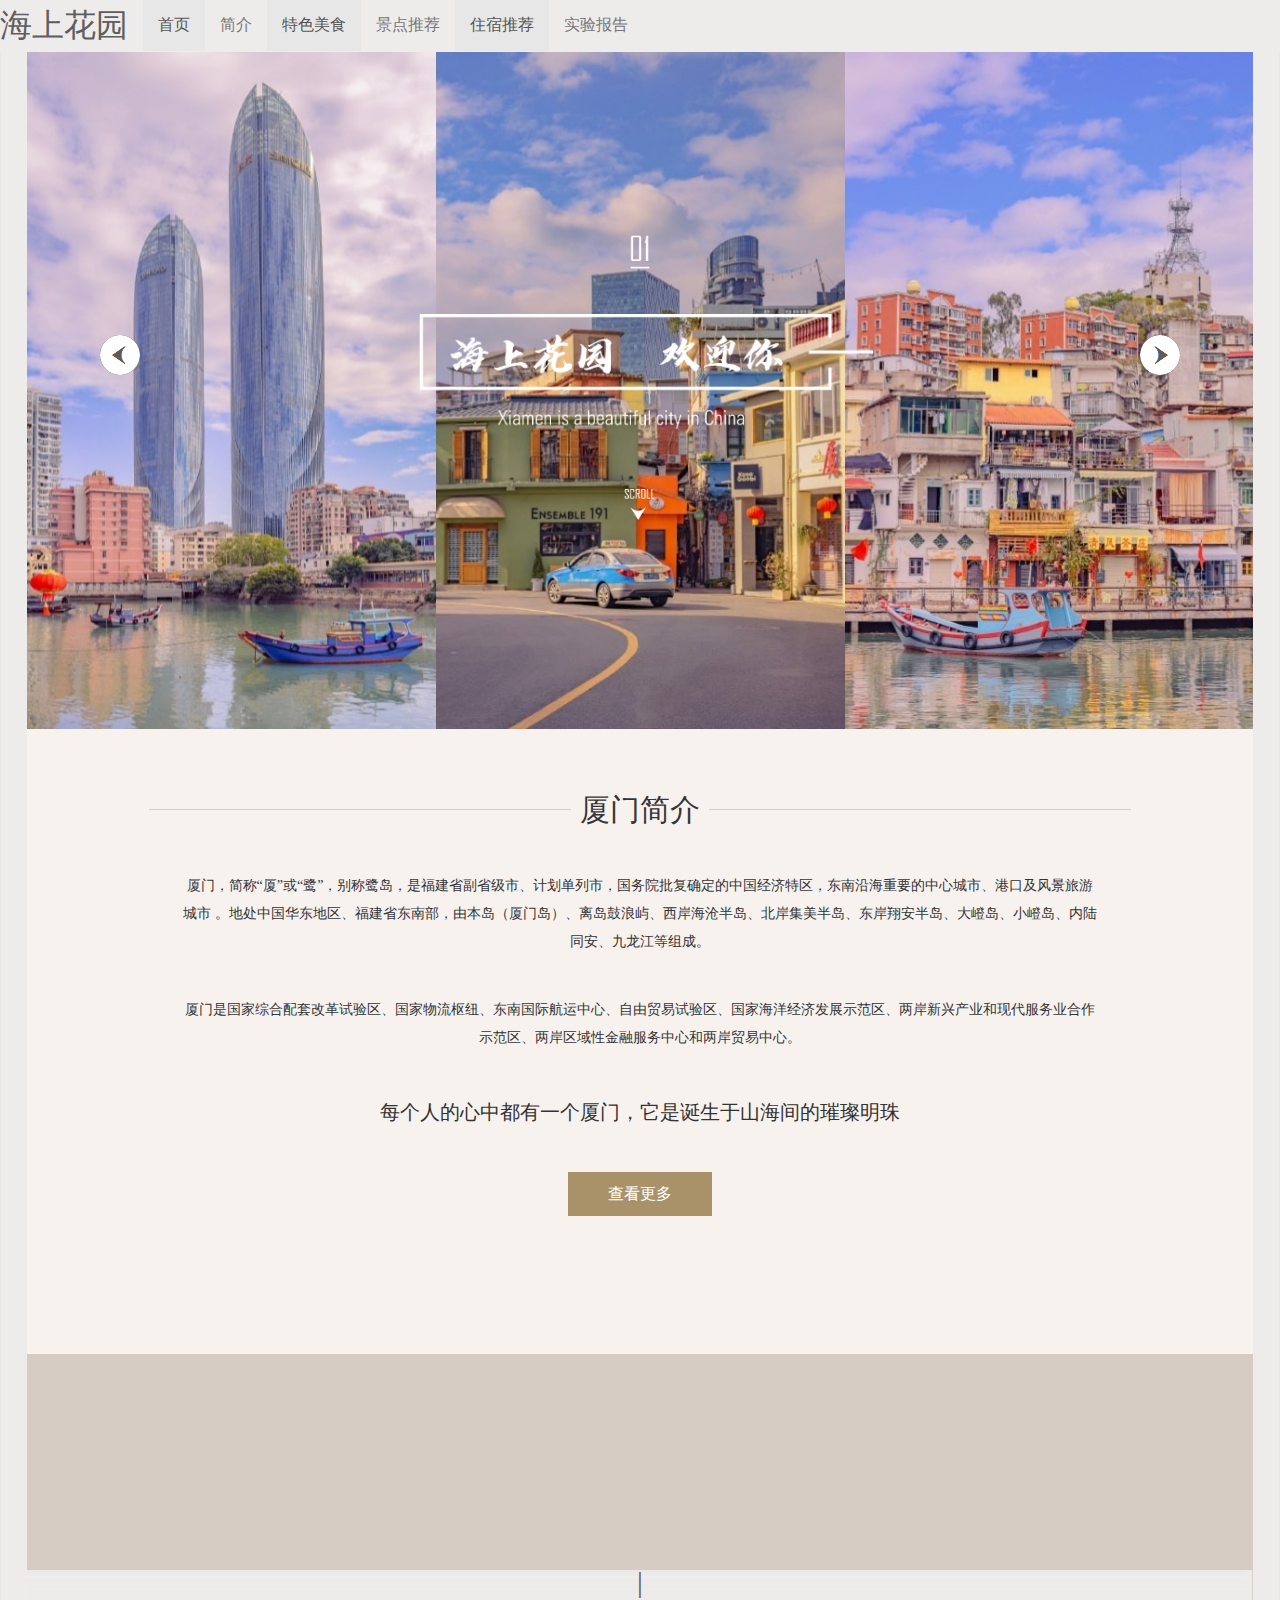
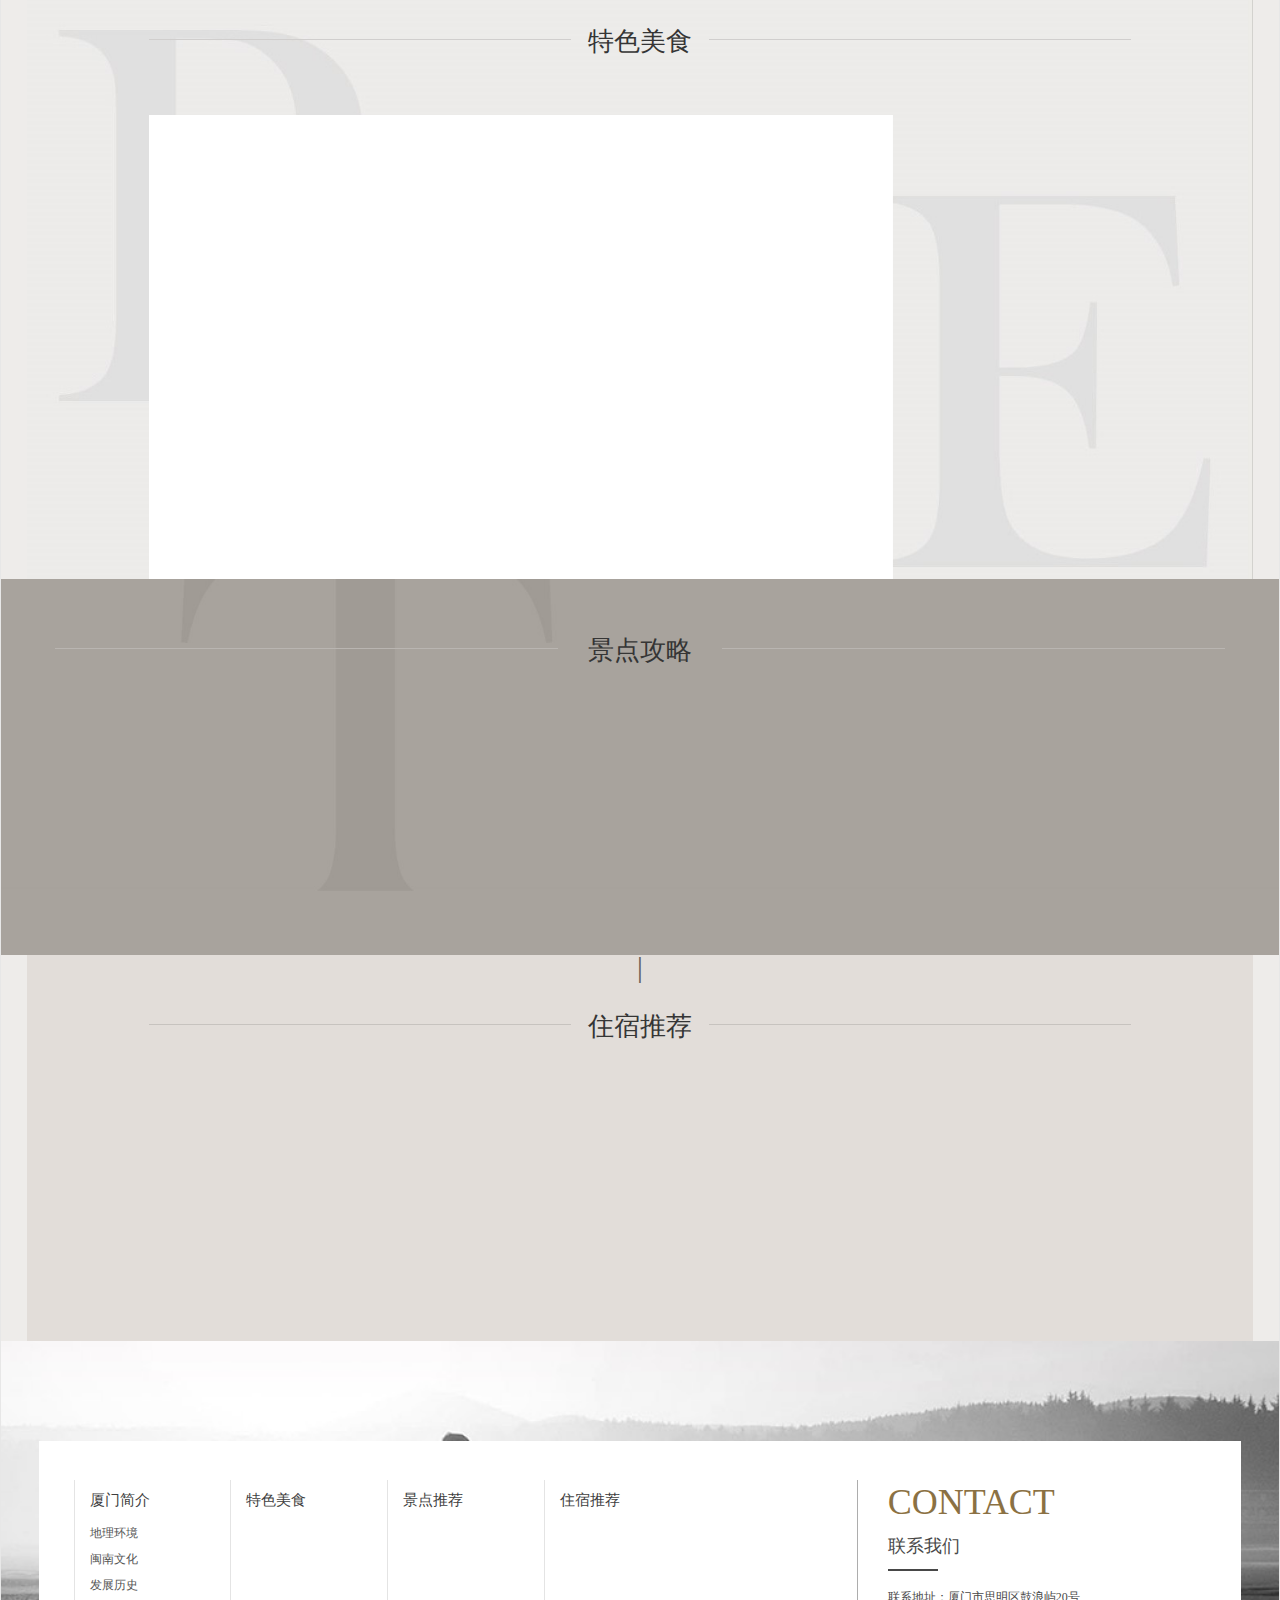
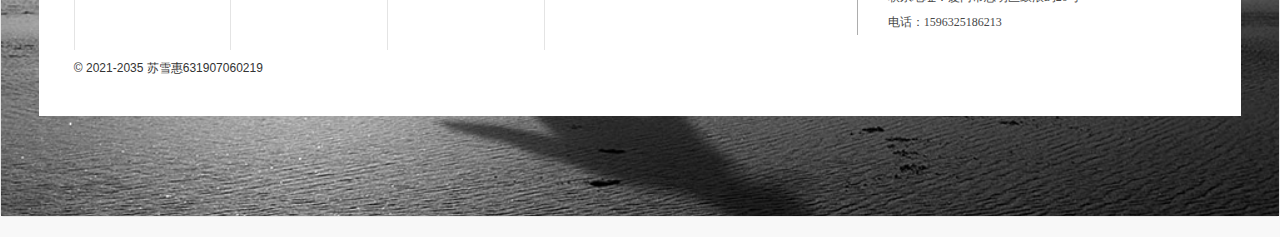
<file: index.html>
<!DOCTYPE html>
<html>
<head>
	<meta charset="utf-8">
	<meta http-equiv="X-UA-Compatible" content="IE=edge" />
	<title>Amoy-海上花园</title>
	<meta name="keywords" content="厦门">
	<meta name="description" content="厦门">
	<meta name="viewport" content="width=device-width, initial-scale=1, maximum-scale=1, user-scalable=no">
	<link rel="shortcut icon" href="images\pllane-min.ico">
	
	<!-- include main css -->
	<link rel="stylesheet" type="text/css" href="css/slick.css"/>	
	<link rel="stylesheet" type="text/css" href="css/bootstrap.css"/>
	<link rel="stylesheet" type="text/css" href="css/jquery.mmenu.all.css"/>
	<link rel="stylesheet" type="text/css" href="css/style.css"/>
	<link rel="stylesheet" href="css/animate.min.css">
	
	<!--[if lt IE 9]>
    <script src="js/html5.min.js"></script>
    <script src="js/respond.min.js"></script>
    <![endif]-->
	
</head>
<body>
	
<div>
	<style type="text/css">
		.navbar{background:rgb(238, 236, 234);}
	</style>
		<nav class="navbar navbar-default " role="navigation">
		<nav class="container-fluid"> 
		<div class="navbar navbar-fixed-top">
		<div class="navbar-header">
			<button type="button" class="navbar-toggle" data-toggle="collapse"
					data-target="#example-navbar-collapse">
				<span class="sr-only">切换导航</span>
				<span class="icon-bar"></span>
				<span class="icon-bar"></span>
				<span class="icon-bar"></span>
			</button>
			<a class="navbar-brand" href="#"><font size="6">海上花园</font></a>
		</div>	
		<div id="navbar" class="collapse navbar-collapse" id="example-navbar-collapse">
			<ul class="nav navbar-nav">
				<li class="active"><a href="index.html"><font size="3">首页</font></a></li>
				<li><a href="about.html"><font size="3">简介</font></a></li>
				<li class="active"><a href="feature.html"><font size="3">特色美食</font></a></li>
				<li><a href="tour.html"><font size="3">景点推荐</font></a></li>
				<li class="active"><a href="live.html"><font size="3">住宿推荐</font></a></li>
				<li><a href="report.html"><font size="3">实验报告</font></a></li>
				
			</ul>
			　　	
		</div></div>
	    </nav>
	    
	
	<!--banner-->
	<section class="banner">
	    <div class="wow">
	    	<a href=""><img src="images\amoy .jpg" style="width:1601px;" alt=""></a>
	    	<div class="baner_x wow flipInX"><img src="images/01.png" alt="" /></div>
	    	<div class="baner_z wow pulse "><img src="images/ban1_zi.png" alt="" /></div>
	    	<div class="xia_la wow bounce"><a href="#about_a"><img src="images/xia_l.png" alt="" /></a></div>
	    </div>
	    <div class="wow"><a href=""><img src="images\amoy2.jpg"style="width:1600px;" alt=""></a>
	    	<div class="xia_la wow bounce"><img src="images/xia_l.png" alt="" /></div>
	    </div>
	</section>
	<!--厦门简介-->
	<div class="ppjj">
		<div class="container">
			<div class="home_top">
				<span></span><a><div style="font-size:30px">厦门简介</div></a><span></span>
			</div>
			<div class="ppjj_con wow bounceIn">
				
				<p><div style="font-size:14px">
					厦门，简称“厦”或“鹭”，别称鹭岛，是福建省副省级市、计划单列市，国务院批复确定的中国经济特区，东南沿海重要的中心城市、港口及风景旅游城市 。地处中国华东地区、福建省东南部，由本岛（厦门岛）、离岛鼓浪屿、西岸海沧半岛、北岸集美半岛、东岸翔安半岛、大嶝岛、小嶝岛、内陆同安、九龙江等组成。
				</div></p>
				<p><div style="font-size:14px">
					厦门是国家综合配套改革试验区、国家物流枢纽、东南国际航运中心、自由贸易试验区、国家海洋经济发展示范区、两岸新兴产业和现代服务业合作示范区、两岸区域性金融服务中心和两岸贸易中心。</div></p>
				<p><div style="font-size:20px">
					每个人的心中都有一个厦门，它是诞生于山海间的璀璨明珠</div>
				</p>
				<a href="about.html" class="more" name="about_a">查看更多</a>
			</div>
			<div class="quan_3">
				<ul class="clearfix">
					<li class="wow rollIn">
						<span class="quan">1</span>
						<h5>地理环境</h5>
						<p>厦门地形以滨海平原、台地和丘陵为主。厦门地势由西北向东南倾斜，地势地貌构成类型多样，有中山、低山、高丘、低丘、台地、平原、滩涂等。</p>
					</li>
					<li  class="wow rollIn" data-wow-delay="0.5s">
						<span class="quan">2</span>
						<h5>闽南文化</h5>
						<p>提到厦门，想必很多人会想到闽南文化，闽南文化是我国一支重要的民系文化，有特殊的生成范围、表现特征和历史内涵。</p>
					</li>
					<li  class="wow rollIn" data-wow-delay="1s">
						<span class="quan">3</span>
						<h5>民俗文化</h5>
						<p>厦门的历史文化传承前年，其中有许多民俗文化被保存了下来，如中秋节的博饼、漆线雕技艺等。</p>
					</li>
				</ul>
			</div>
		</div>	
	</div>
	<!--特色美食-->
	<div class="ppcp">
		<div class="container">
			<div class="s_xian">|</div>
			<div class="home_top">
				<span></span><a>特色美食</a><span></span>
			</div>
			<div class="tu_all">
				<ul class="clearfix">
					<li class="wow bounceIn">
						<div class="zi_div">
							<h4>舌尖与美食的奇妙碰撞</h4>	
							<h5>Click on any picture to read

								more</h5>
							<span></span>
						
						</div>
					</li>
					<li class="wow bounceIn">
						<div class="pic">
							<a href="pro.html">
								<img src="images\wuxiang.jpg" style="width:260px;" alt="" class="vcenter tu_fa"/>
							</a>
							<div class="zhe">
								<a href="feature.html">五香</a>
							</div>
						</div>
					</li>
					<li class="wow bounceIn">
						<div class="pic">
							<a href="feature.html">
								<img src="images/shachamian.jpg" style="width:260px;"  alt="" class="vcenter tu_fa"/>
							</a>
							<div class="zhe">
								<a href="feature.html">沙茶面</a>
							</div>
						</div>
					</li>
					<li class="wow bounceIn">
						<div class="pic">
							<a href="feature.html">
								<img src="images\shousiji.jpg" style="width:260px;" alt="" class="vcenter tu_fa"/>
							</a>
							<div class="zhe">
								<a href="feature.html">
									手撕鸡
								</a>
							</div>
						</div>
					</li>
					<li class="wow bounceIn">
						<div class="pic">
							<a href="feature.html">
								<img src="images\siguotang.jpg" style="width:260px;"alt="" class="vcenter tu_fa"/>
							</a>
							<div class="zhe">
								<a href="feature.html">四果汤</a>
							</div>
						</div>
					</li>
					<li class="wow bounceIn">
					<div class="pic">
							<a href="feature.html">
								<img src="images\1980rouzong-min.jpg" style="width:260px;" alt="" class="vcenter tu_fa"/>
							</a>
							<div class="zhe">
								<a href="feature.html">1980拌面</a>
							</div>
						</div>
					</li>
					<li class="wow bounceIn">
						<div class="pic">
							<a href="feature.html">
								<img src="images\shacharouchuan.jpg"  style="width:260px;" alt="" class="vcenter tu_fa"/>
							</a>
							<div class="zhe">
								<a href="feature.html">沙茶肉串</a>
							</div>
						</div>
					</li>
					<li class="wow bounceIn">
						<div class="pic">
							<a href="feature.html">
								<img src="images/kaoshenghao.jpg"style="width:260px;" alt="" class="vcenter tu_fa"/></a>
							<div class="zhe">
								<a href="feature.html">烤生蚝</a>
							</div>
						</div>
					</li>
				</ul>
			</div>
		</div>
	</div>
	<!--景点推荐-->
	<div class="jmys">
		<div class="container">
			<div class="home_top">
				<span></span><a>景点攻略</a><span></span>
			</div>
			<div class="jmys_con wow bounceIn">
				<span>“</span>
				<p>厦门，有着大都市的繁华，也有着普通小城的安静自在，四季如春的气候更为其锦上添花，小清新的气质让这个城市那么的与众不同。厦门可以分为厦门本岛和鼓浪屿两部分。厦门岛可想而知被海环绕，旅游时必然离不开海的美景。
				</p>
				<span class="span2">”</span>
			</div>
		</div>
	</div>
	<!--住宿推荐-->
	<div class="zxzx">
		<div class="container">
			<div class="s_xian">|</div>
			<div class="home_top">
				<span></span><a href="">住宿推荐</a><span></span>
			</div>
			<div class="zxzx_con clearfix">
				<div class="zx_left wow fadeInLeft">
					<h4>各式民宿推荐</h4>
					<p>
						众所周知，出行必不可少的是住宿，一个好的住宿环境会给该次出行带来非常好的体验感。只有住得舒适了，旅游才会更急轻松，减少疲惫感。
						当然了，住宿地点也需考虑到价格、交通、服务等因素，才能更好地选择住宿点。
					</p>
					
				</div>
				<div class="zx_right wow fadeInRight">
					<div class="hd">
							<div><span class="slick-active">1</span></div>
							<div><span>2</span></div>
							<div><span>3</span></div>
					</div>
					<div class="bd">
						<div><img src="images/minsu1.jpg" style="width:490px;" /><i></i></div>
						<div><img src="images/minsu2.jpg"style="width:490px;"  /><i></i></div> 
						<div><img src="images/minsu3.jpg" style="width:490px;"/><i></i></div>	
					</div>
				</div>
				
			</div>
			
		</div>
	</div>

<!--footer-->
	<div class="footer">
		<div class="container">
			<div class="footer_con">
				<div class="zhu clearfix">
					<ul class="ul_1 clearfix">
						<li>
							<a href="about.html">厦门简介</a>
							<a href="about.html">地理环境</a>
							<a href="about.html">闽南文化</a>
							<a href="about.html">发展历史</a>
						
						</li>
						<li>
							<a href="feature.html">特色美食</a>
							
						</li>
						<li>
							<a href="tour.html">景点推荐</a>
						</li>
						<li>
							<a href="live.html">住宿推荐</a>
						</li>
						
					</ul>

					<div class="ul_2">
						<h3>CONTACT</h3>
						<h5>联系我们</h5>
						<span></span>
						<h6>联系地址：厦门市思明区鼓浪屿20号 </h6>
						<h6>电话：1596325186213</h6>

					</div>
				</div>
				<div class="copy_z">
					<span class="co_zi">© 2021-2035 苏雪惠631907060219</span>
					
						
					</span>
				</div>
			</div>
		</div>
	</div>


	
		
</div>	

<!--Include Js-->
<script src="js/jquery.min.js" type="text/javascript" charset="utf-8"></script>


<script src="js/jquery.SuperSlide.2.1.1.js" type="text/javascript" charset="utf-8"></script>
<script src="js/public.js" type="text/javascript" charset="utf-8"></script>
<script src="js/tendina.min.js"></script>
<!--slick-->
<script src="js/slick.min.js" type="text/javascript" charset="utf-8"></script>
<script type="text/javascript">
	    $(function(){
		    $('.banner').slick({
		        dots: true,
		        autoplay:true,
		        arrows:true,
		        autoplaySpeed:3000,
		    });
		});
		jQuery(".zx_right").slide({mainCell:".bd ul",autoPlay:true});
</script>

<!--placeholder-->
<script src="js/jquery.placeholder.min.js" type="text/javascript" charset="utf-8"></script>
<script type="text/javascript">
	$(function(){ $('input, textarea').placeholder(); });
</script>

<!--<script src="//cdn.bootcss.com/bootstrap/3.3.5/js/bootstrap.min.js"></script>-->
<script src="js/wow.min.js"></script>
<script>
if (!(/msie [6|7|8|9]/i.test(navigator.userAgent))){
	new WOW().init();
};
</script>
	<script type="text/javascript">
	
	$('.hd').slick({
	  slidesToShow: 3,	
	  slidesToScroll: 1,
	  arrows:false,
	  focusOnSelect: true,
	 useTransform: true,
	 asNavFor:".bd",
	 

	});
	$(".bd").slick({
		fade: true,
		dots:true,
		useTransform: true,
		arrows: false,
		asNavFor:".hd",
		autoplay:true,
	    autoplaySpeed:3000,
	})

</script>
</body>
</html>
</file>
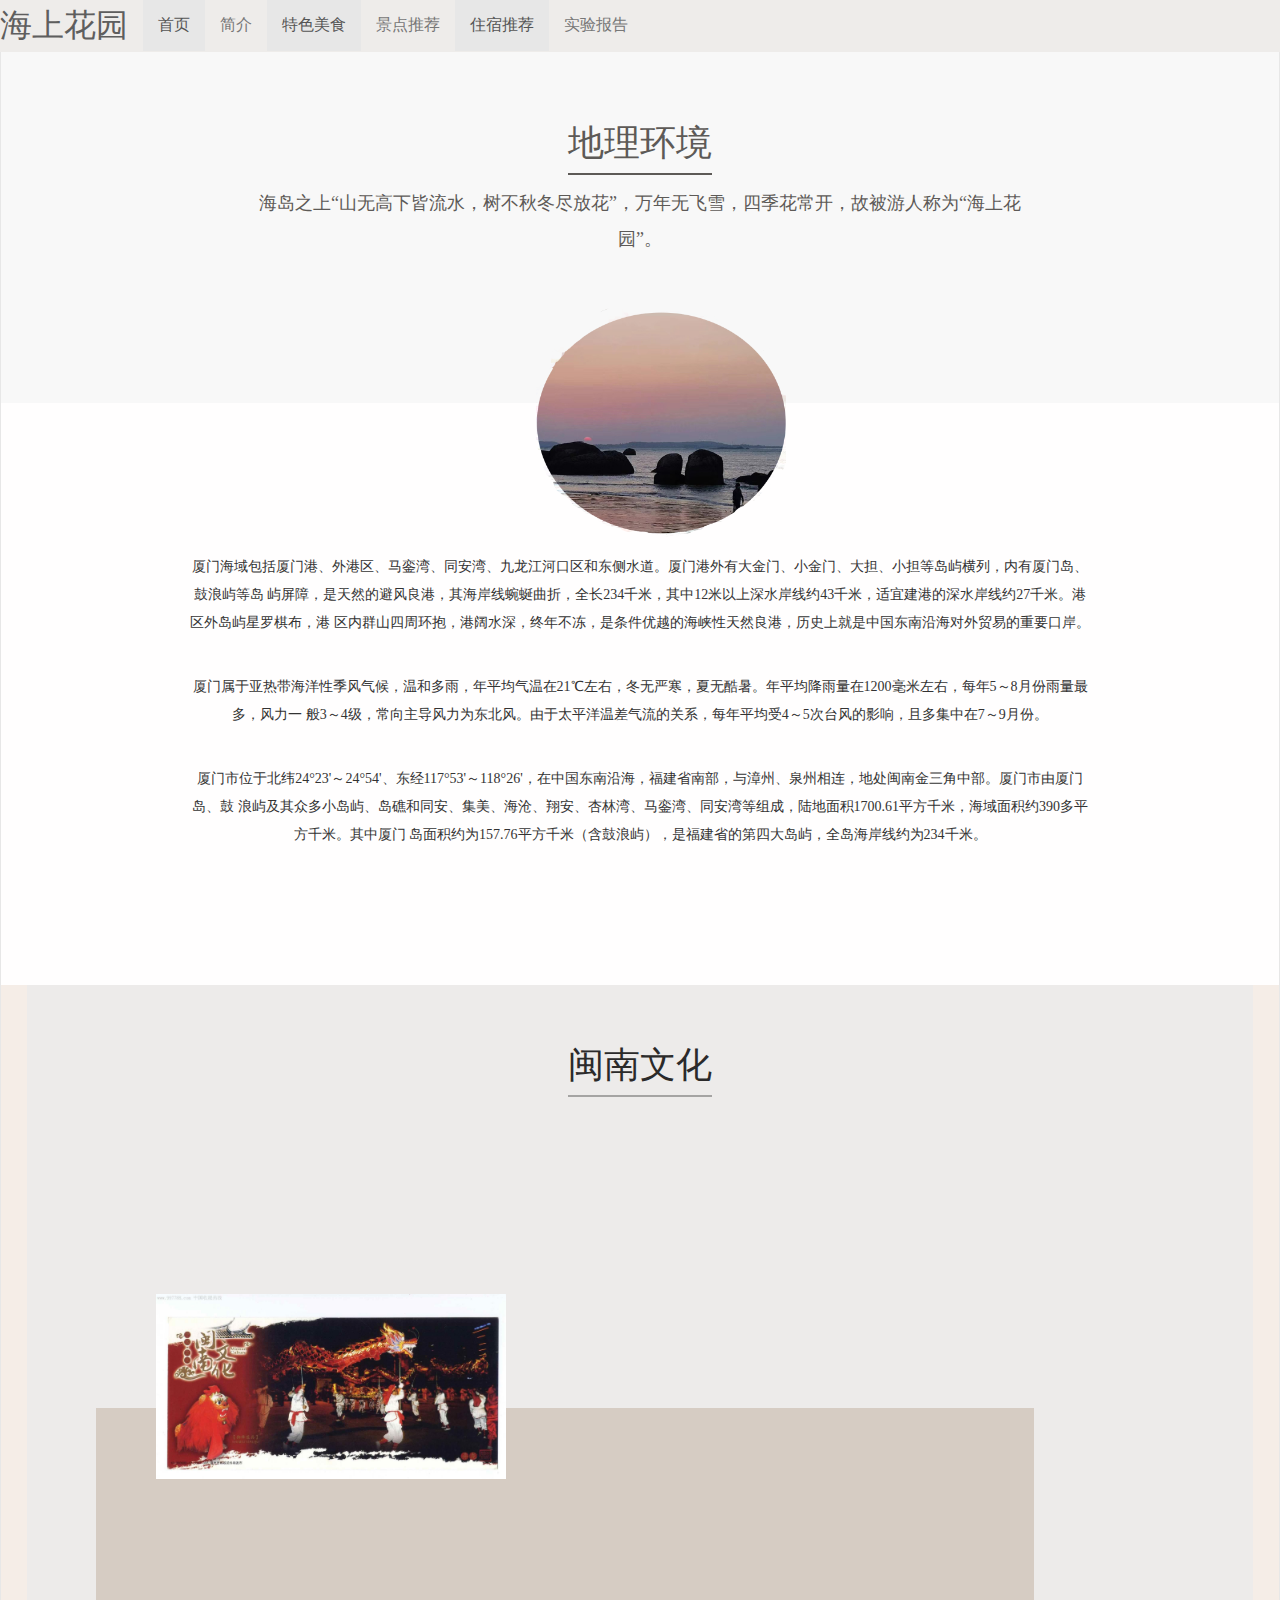
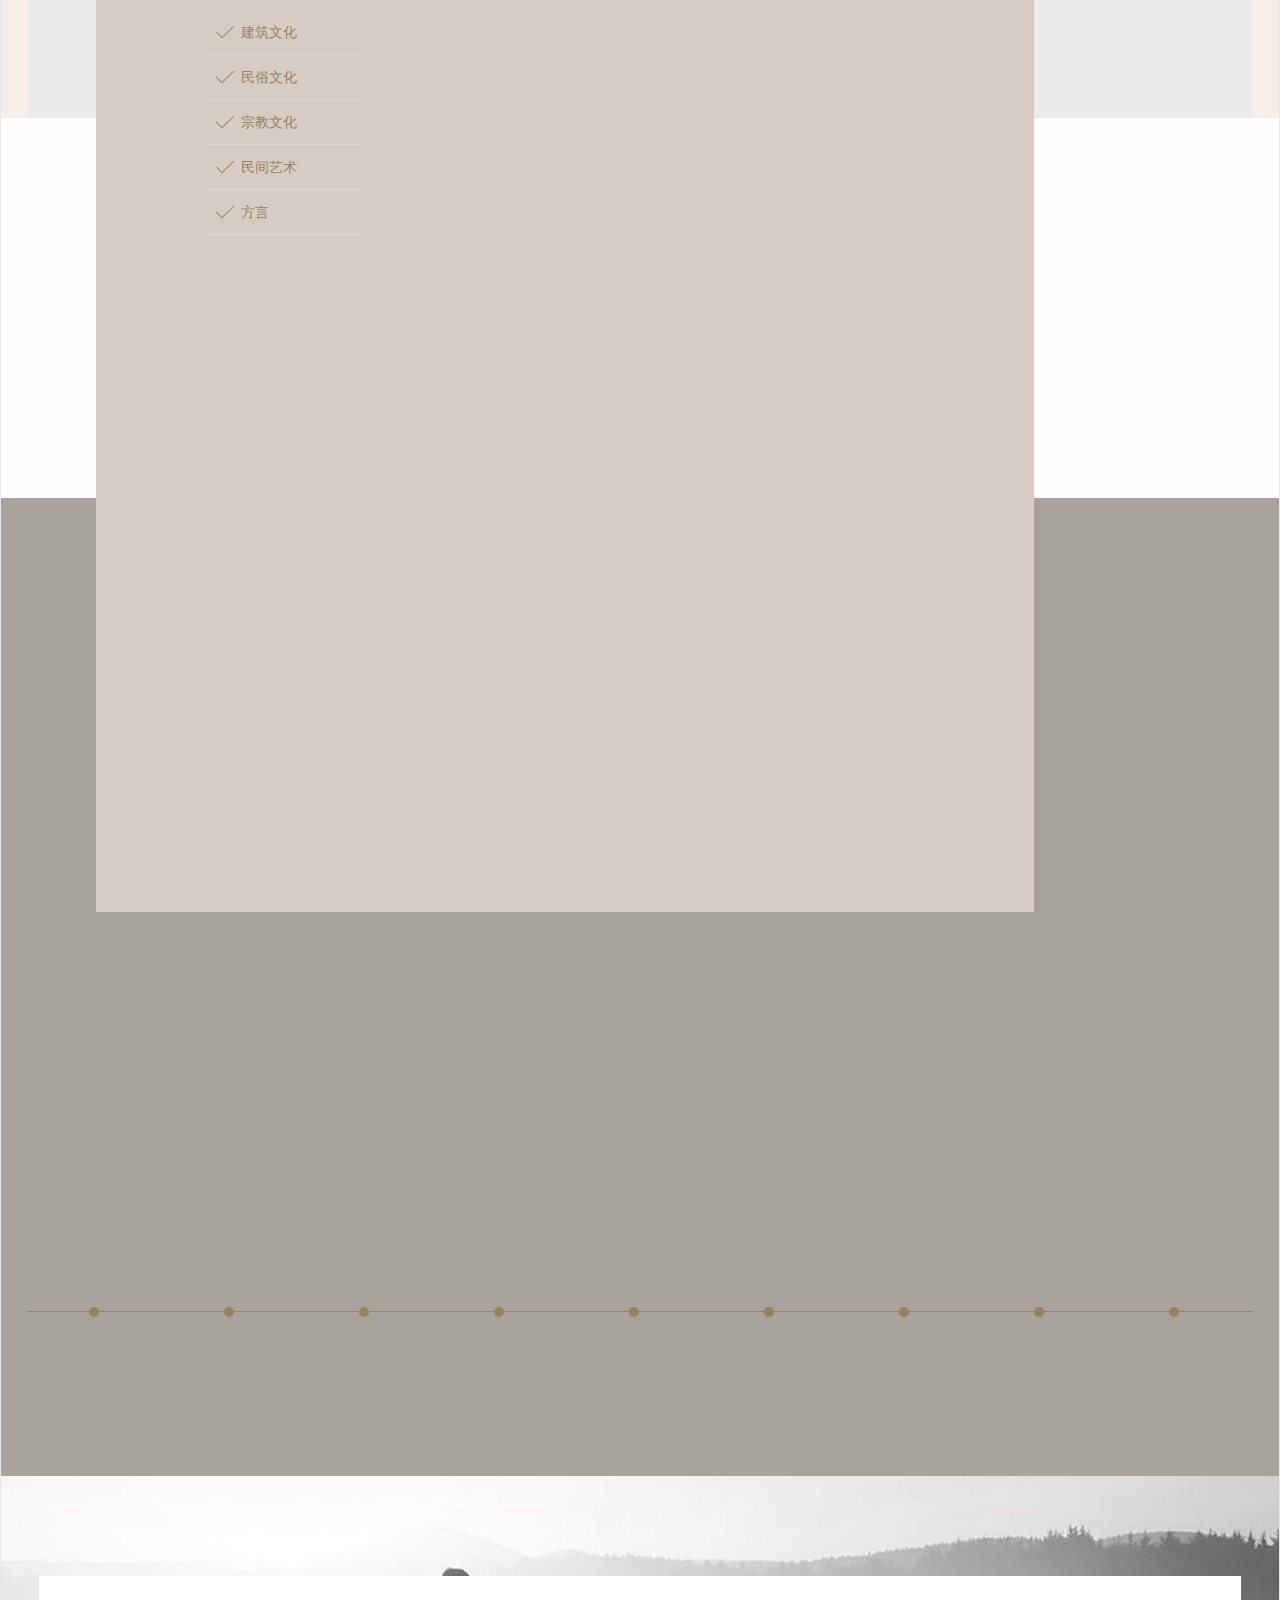
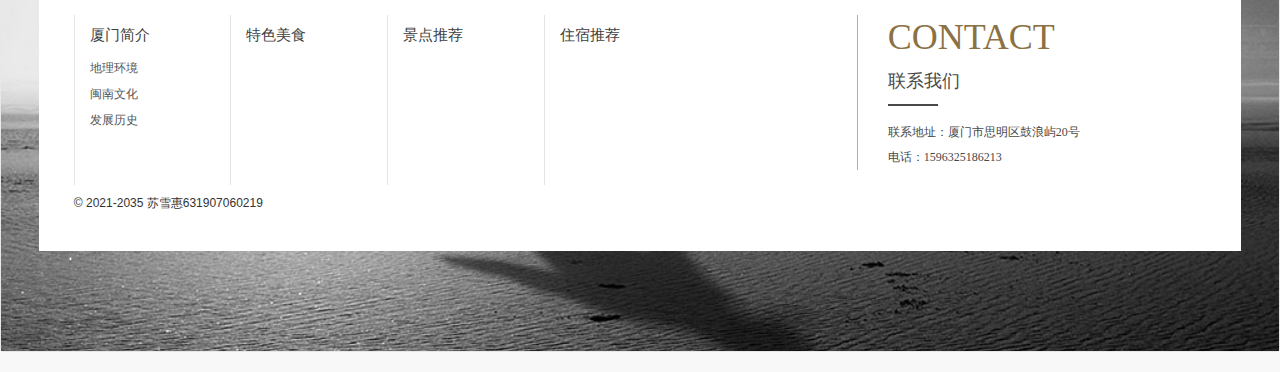
<file: about.html>
<!DOCTYPE html>
<html>
<head>
	<meta charset="utf-8">
	<meta http-equiv="X-UA-Compatible" content="IE=edge" />
	<title>厦门简介</title>
	<meta name="viewport" content="width=device-width, initial-scale=1, maximum-scale=1, user-scalable=no">
	<link rel="shortcut icon" href="images\pllane-min.ico">
	
	<!-- include main css -->
	<link rel="stylesheet" type="text/css" href="css/slick.css"/>	
	<link rel="stylesheet" type="text/css" href="css/bootstrap.css"/>
	<link rel="stylesheet" type="text/css" href="css/jquery.mmenu.all.css"/>
	<link rel="stylesheet" type="text/css" href="css/style.css"/>
	<link rel="stylesheet" href="css/animate.min.css">
	
	<!--[if lt IE 9]>
    <script src="js/html5.min.js"></script>
    <script src="js/respond.min.js"></script>
    <![endif]-->
	
</head>
<body>
	
	<div>
		<style type="text/css">
			.navbar{background:rgb(238, 236, 234);}
		</style>
			<nav class="navbar navbar-default " role="navigation">
			<nav class="container-fluid"> 
			<div class="navbar navbar-fixed-top">
			<div class="navbar-header">
				<button type="button" class="navbar-toggle" data-toggle="collapse"
						data-target="#example-navbar-collapse">
					<span class="sr-only">切换导航</span>
					<span class="icon-bar"></span>
					<span class="icon-bar"></span>
					<span class="icon-bar"></span>
				</button>
				<a class="navbar-brand" href="#"><font size="6">海上花园</font></a>
			</div>	
			<div id="navbar" class="collapse navbar-collapse" id="example-navbar-collapse">
				<ul class="nav navbar-nav">
					<li class="active"><a href="index.html"><font size="3">首页</font></a></li>
					<li><a href="about.html"><font size="3">简介</font></a></li>
					<li class="active"><a href="feature.html"><font size="3">特色美食</font></a></li>
					<li><a href="tour.html"><font size="3">景点推荐</font></a></li>
					<li class="active"><a href="live.html"><font size="3">住宿推荐</font></a></li>
					<li><a href="report.html"><font size="3">实验报告</font></a></li>
					
				</ul>
				　　	
			</div></div>
			</nav>
		
			
		<div class="zi_all_top">
			<div class="zi_con">
				<span>
					地理环境
				</span>
				<p class="p1">
					海岛之上“山无高下皆流水，树不秋冬尽放花”，万年无飞雪，四季花常开，故被游人称为“海上花园”。
				</p>
				<p class="p3"></p>
				
			</div>
			
		</div>
		<!--top end-->
		<!--地理环境 start-->
		<div class="ppjj_con_zi">
			<div class="con1">
				<img src="images/sea.png" style="width:250px;" alt="" class="about_img"/>
				<p>
					厦门海域包括厦门港、外港区、马銮湾、同安湾、九龙江河口区和东侧水道。厦门港外有大金门、小金门、大担、小担等岛屿横列，内有厦门岛、鼓浪屿等岛
					屿屏障，是天然的避风良港，其海岸线蜿蜒曲折，全长234千米，其中12米以上深水岸线约43千米，适宜建港的深水岸线约27千米。港区外岛屿星罗棋布，港
					区内群山四周环抱，港阔水深，终年不冻，是条件优越的海峡性天然良港，历史上就是中国东南沿海对外贸易的重要口岸。	
				</p>
				<p>
					厦门属于亚热带海洋性季风气候，温和多雨，年平均气温在21℃左右，冬无严寒，夏无酷暑。年平均降雨量在1200毫米左右，每年5～8月份雨量最多，风力一
					般3～4级，常向主导风力为东北风。由于太平洋温差气流的关系，每年平均受4～5次台风的影响，且多集中在7～9月份。
				</p>
				<p>
					厦门市位于北纬24°23'～24°54'、东经117°53'～118°26'，在中国东南沿海，福建省南部，与漳州、泉州相连，地处闽南金三角中部。厦门市由厦门岛、鼓
					浪屿及其众多小岛屿、岛礁和同安、集美、海沧、翔安、杏林湾、马銮湾、同安湾等组成，陆地面积1700.61平方千米，海域面积约390多平方千米。其中厦门
					岛面积约为157.76平方千米（含鼓浪屿），是福建省的第四大岛屿，全岛海岸线约为234千米。
				</p>

				
			</div>
			<div class="con2">
				<div class="con2_nei">
					<div class="top_tit">
						<span>
							闽南文化
						</span>
					</div>
					<ul class="con2_ul clearfix">
						<li class="wow rollIn">
							<h5>一体多元</h5>
							<p>
								即与中华传统文化为同一体又以闽南文化为主体，兼吸纳了南洋文化、阿拉伯文化、西方文化的某些因素等。
							</p>
						</li>
						<li class="wow rollIn">
							<h5>方言古老性</h5>
							<p>
								法国语言大师马伯乐曾说过，闽南话是世界上特别古老的语言。它不仅形成历史悠久，而且还保存了中古汉语和上古汉语的许多特点，同时还保存了许多古汉语的词语。
							</p>
						</li>
						<li class="wow rollIn">
							<h5>开放性</h5>
							<p>
								这同闽南人中多为中原汉族移民及多侨民（闽南人移居国外，外国侨民留居闽南）息息相关，也与闽南海商文化发达有密切关系。
							</p>
						</li>
					</ul>
				</div>
			</div>
			<div class="con3">
			<div class="con3_img1">
				<img src="images/minnan2.jpg" style ="width: 350px;" alt=""/>
			</div>
				<div class="con3_zhu clearfix">
					<ul class="ul_l">
						<li>建筑文化</li>
						<li>民俗文化</li>
						<li>宗教文化</li>
						<li> 民间艺术</li>
						<li>方言</li>
					</ul>
					
					<div class="ul_r wow bounceIn">
						<img src="images/博大精深.png"style ="width: 270px;" alt="" />
						<span>闽南文化</span>
						<br>
						<h4>民俗文化</h4>
						<p>
							闽南民俗文化中最富地方特色的有文艺风俗中民间文学（民谣、童谣）；
							娱乐风俗中的民间舞蹈（“拍胸舞”）、“骑竹马”、舞龙、舞狮、“车鼓弄”、“赛龙舟”（端午节）、“博饼”
							（中秋节）在节庆日中尤为活跃。
						</p>
						<br>
						<h4>宗教文化</h4>
						<p>
							宗教文化系指闽南人的宗教信仰和民间信仰。其中最富有特色的是民间除信仰中华民族古代共同信奉的诸神（如土地公等）外，还信奉
							实有其人被尊为神灵的保生大帝（吴夲）、妈祖（林默）、开漳圣
							王（陈元光）。
						</p>
						<br>
						<h4>建筑文化</h4>
						<p>
							建筑文化闽南人根据自己的生活环境和审美情趣，凭藉自己的聪明才智创建与自己生活环境相适应且符合自己的审美观的闽南建筑。依功能可分
							民居、祠堂、寺庙、宫观、牌坊、塔、幢、亭、台、榭及桥梁、海防建筑（崇武古城）等，丰富多彩的闽南建筑，堪称既富有独创性又集中外建
							筑之大成。
						</p>
						<br>
						<h4>语言文化</h4>
						<p>
							闽南语起源于泉州，但闽南语的流播已不仅仅在闽南地区，早已超过省界和国界。300多年来，在
							共同的生活和斗争中，闽南方言始终作为主要交际工具，保留在台湾人民的口中。特
							别是今天，大陆与台湾的经济、文化等方面的交流更加密切，台湾的父老兄弟不断到大陆寻根、探亲、访友，闽南话显得更加重要。
						</p>
					</div>
					<div class="con3_img2 wow fadeInRight" > 
						<img src="images/minnan1.jpg" style ="width: 460px;"alt="" />	
					</div>
				</div>
				
				
			</div>
			<div class="con4">
				<div class="con4_nei wow bounceIn">
					<span>发展历史</span>
					<div style="font-size:20px">
					<p>
						厦门的历史虽不算十分久远,却长满故事,跌宕起伏。其中各个区域也是经历了多次变革，才最终确立了下来。
					</p></div>
				</div>
				<div class="con4_time">
					<div class="bot_c">
						<span class="dian"></span>
						<span class="span1 wow rollIn" >1933</span>
						<span class="span2 wow rollIn" >“中华共和国人民革命政府”设厦门特别市</span>
					</div>
					<div class="top_c">
						<span class="span2 wow rollIn"  data-wow-delay="0.2s">以厦门及鼓浪屿等7个岛屿设厦门市</span>
						<span class="span1 wow rollIn"  data-wow-delay="0.2s">1935</span>
						<span class="dian"></span>
					</div>
					<div class="bot_c">
						<span class="dian"></span>
						<span class="span1 wow rollIn" data-wow-delay="0.4s">1938</span>
						<span class="span2 wow rollIn" data-wow-delay="0.4s">厦门沦陷</span>
					</div>
					<div class="top_c">
						
						<span class="span2 wow rollIn" data-wow-delay="0.6s">同安县、厦门市解放，厦门为省辖市，</span>
						<span class="span1 wow rollIn" data-wow-delay="0.6s">1949</span>
						<span class="dian"></span>
					</div>
					<div class="bot_c">
						<span class="dian"></span>
						<span class="span1 wow rollIn" data-wow-delay="0.8s">1953</span>
						<span class="span2 wow rollIn" data-wow-delay="0.8s">同安县集美镇归厦门市辖</span>
					</div>
					<div class="top_c">
					
						<span class="span2 wow rollIn" data-wow-delay="1s">开元、思明区更名东风、向阳区</span>
						<span class="span1 wow rollIn" data-wow-delay="1s">1966</span>
							<span class="dian"></span>
					</div>
					<div class="bot_c">
						<span class="dian"></span>
						<span class="span1 wow rollIn" data-wow-delay="1.2s">1978</span>
						<span class="span2 wow rollIn" data-wow-delay="1.2s">设杏林区</span>
					</div>
					<div class="top_c">
						
						<span class="span2 wow rollIn" data-wow-delay="1.4s">增设湖里区，郊区改名集美区</span>
						<span class="span1 wow rollIn" data-wow-delay="1.4s">1987</span>
						<span class="dian"></span>
					</div>
					<div class="bot_c">
						<span class="dian"></span>
						<span class="span1 wow rollIn" data-wow-delay="1.6s">1997</span>
						<span class="span2 wow rollIn" data-wow-delay="1.6s">同安撤县设区</span> 
					</div>
					
				</div>
				 
			</div>
		</div>
	
<!--footer-->
<div class="footer">
	<div class="container">
		<div class="footer_con">
			<div class="zhu clearfix">
				<ul class="ul_1 clearfix">
					<li>
						<a href="about.html">厦门简介</a>
						<a href="about.html">地理环境</a>
						<a href="about.html">闽南文化</a>
						<a href="about.html">发展历史</a>
					
					</li>
					<li>
						<a href="feature.html">特色美食</a>
						
					</li>
					<li>
						<a href="tour.html">景点推荐</a>
					</li>
					<li>
						<a href="live.html">住宿推荐</a>
					</li>
					
				</ul>

				<div class="ul_2">
					<h3>CONTACT</h3>
					<h5>联系我们</h5>
					<span></span>
					<h6>联系地址：厦门市思明区鼓浪屿20号 </h6>
					<h6>电话：1596325186213</h6>

				</div>
			</div>
			<div class="copy_z">
				<span class="co_zi">© 2021-2035 苏雪惠631907060219</span>
				
					
				</span>
			</div>
		</div>
	</div>
</div>


<!--Include Js-->
<script src="js/jquery.min.js" type="text/javascript" charset="utf-8"></script>
<script src="js/jquery.SuperSlide.2.1.1.js" type="text/javascript" charset="utf-8"></script>
<script src="js/public.js" type="text/javascript" charset="utf-8"></script>
<script src="js/tendina.min.js"></script>
<!--slick-->
<script src="js/slick.min.js" type="text/javascript" charset="utf-8"></script>

<script>
    
</script>
<!--placeholder-->
<script src="js/jquery.placeholder.min.js" type="text/javascript" charset="utf-8"></script>
<script type="text/javascript">
	$(function(){ $('input, textarea').placeholder(); });
</script>

<!--<script src="//cdn.bootcss.com/bootstrap/3.3.5/js/bootstrap.min.js"></script>-->
<script src="js/wow.min.js"></script>
<script>
if (!(/msie [6|7|8|9]/i.test(navigator.userAgent))){
	new WOW().init();
};
</script>

</body>
</html>
</file>
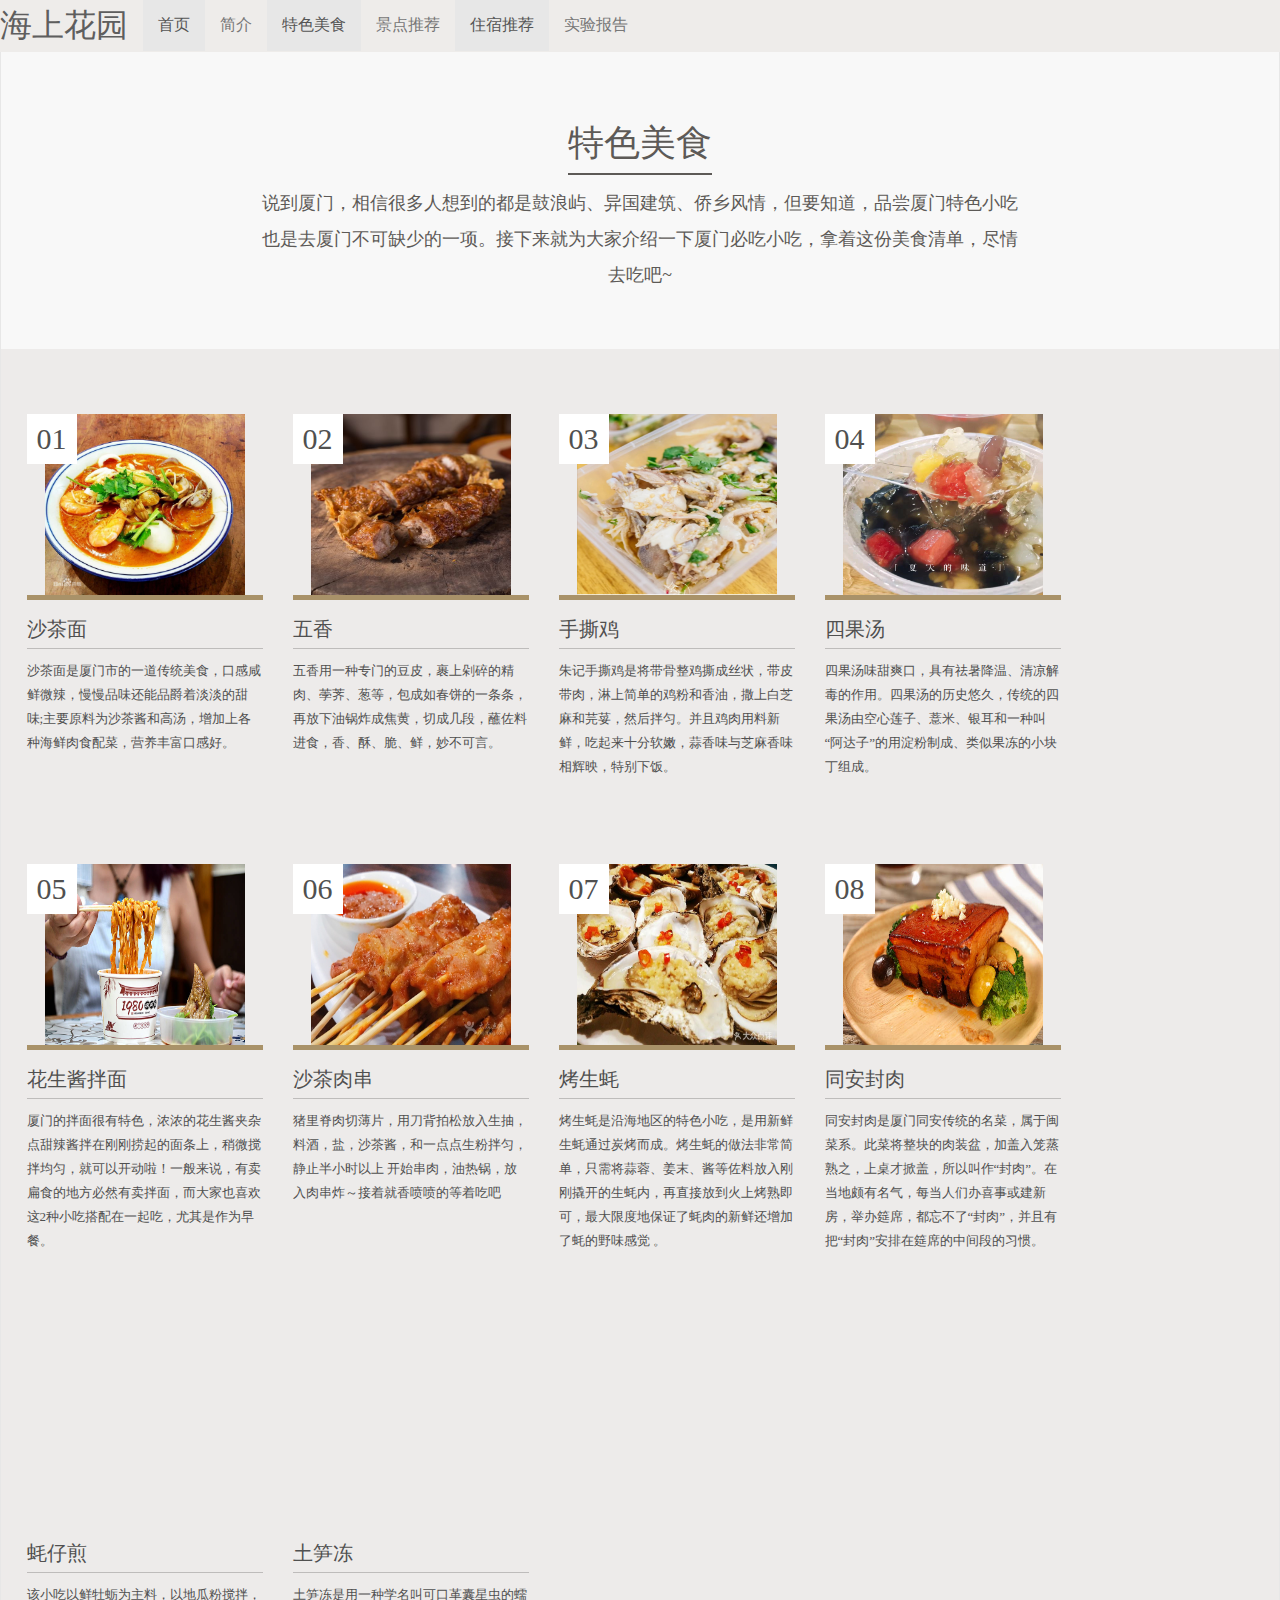
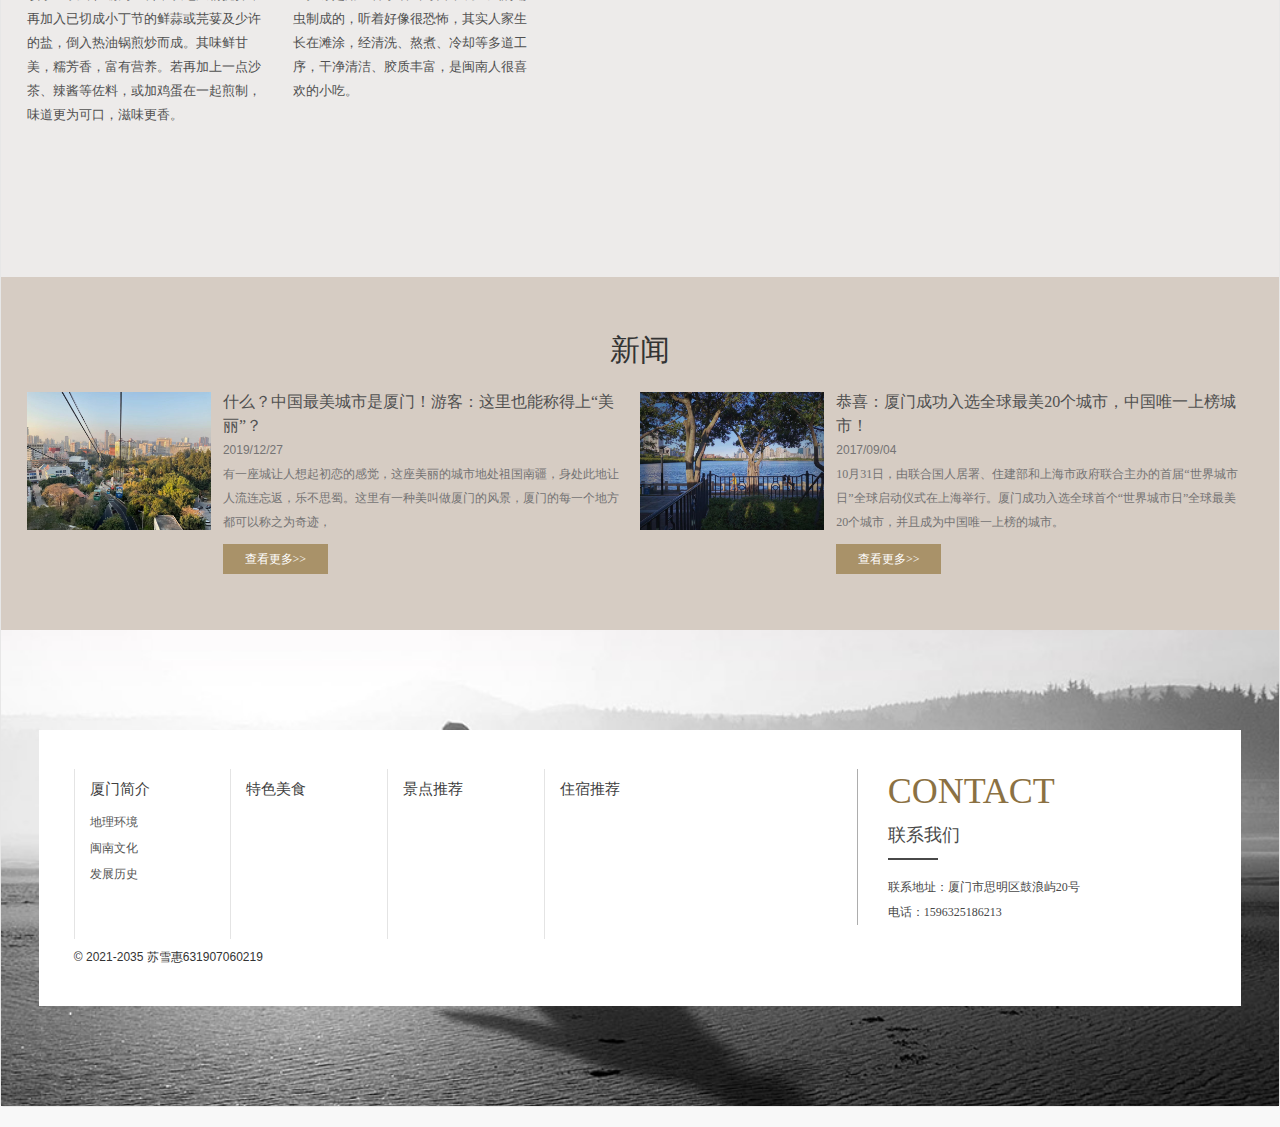
<file: feature.html>
<!DOCTYPE html>
<html>
<head>
	<meta charset="utf-8">
	<meta http-equiv="X-UA-Compatible" content="IE=edge" />
	<title>特色美食</title>
	<meta name="viewport" content="width=device-width, initial-scale=1, maximum-scale=1, user-scalable=no">
	<link rel="shortcut icon" href="images\pllane-min.ico">
	
	<!-- include main css -->
	<link rel="stylesheet" type="text/css" href="css/slick.css"/>	
	<link rel="stylesheet" type="text/css" href="css/bootstrap.css"/>
	<link rel="stylesheet" type="text/css" href="css/jquery.mmenu.all.css"/>
	<link rel="stylesheet" type="text/css" href="css/style.css"/>
	<link rel="stylesheet" href="css/animate.min.css">
	
	<!--[if lt IE 9]>
    <script src="js/html5.min.js"></script>
    <script src="js/respond.min.js"></script>
    <![endif]-->
	
</head>
<body>
	
	<div>
		<style type="text/css">
			.navbar{background:rgb(238, 236, 234);}
		</style>
			<nav class="navbar navbar-default " role="navigation">
			<nav class="container-fluid"> 
			<div class="navbar navbar-fixed-top">
			<div class="navbar-header">
				<button type="button" class="navbar-toggle" data-toggle="collapse"
						data-target="#example-navbar-collapse">
					<span class="sr-only">切换导航</span>
					<span class="icon-bar"></span>
					<span class="icon-bar"></span>
					<span class="icon-bar"></span>
				</button>
				<a class="navbar-brand" href="#"><font size="6">海上花园</font></a>
			</div>	
			<div id="navbar" class="collapse navbar-collapse" id="example-navbar-collapse">
				<ul class="nav navbar-nav">
					<li class="active"><a href="index.html"><font size="3">首页</font></a></li>
					<li><a href="about.html"><font size="3">简介</font></a></li>
					<li class="active"><a href="feature.html"><font size="3">特色美食</font></a></li>
					<li><a href="tour.html"><font size="3">景点推荐</font></a></li>
					<li class="active"><a href="live.html"><font size="3">住宿推荐</font></a></li>
					<li><a href="report.html"><font size="3">实验报告</font></a></li>
					
				</ul>
				　　	
			</div></div>
			</nav>
		
		<div class="zi_all_top">
			<div class="zi_con">
				<span>
					特色美食
				</span>
				<p class="p1">
					说到厦门，相信很多人想到的都是鼓浪屿、异国建筑、侨乡风情，但要知道，品尝厦门特色小吃也是去厦门不可缺少的一项。接下来就为大家介绍一下厦门必吃小吃，拿着这份美食清单，尽情去吃吧~
				</p>
			</div>
			
		</div>
		<!--top end-->
		<!--内容部分 start-->
		<div class="new_con">
			<div class="container">
				<ul class="new_ul clearfix">
					<li>
						<div class="img wow bounceIn">
							<img src="images/shachamian.jpg" style="width:200px"alt="" class="vcenter"/>
							<span class="num">01</span>
						</div>
						<div class="img_zi">
							<div class="title"><div style="font-size:20px">沙茶面</div></div>
							<p>
								沙茶面是厦门市的一道传统美食，口感咸鲜微辣，慢慢品味还能品爵着淡淡的甜味;主要原料为沙茶酱和高汤，增加上各种海鲜肉食配菜，营养丰富口感好。
							</p>
							
						</div>
					</li>
					<li>
						<div class="img wow bounceIn">
							<img src="images/wuxiang.jpg"style="width:200px" alt="" class="vcenter"/>
							<span class="num">02</span>
						</div>
						<div class="img_zi">
							<div class="title"><div style="font-size:20px">五香</div></div>
						
							<p>
								五香用一种专门的豆皮，裹上剁碎的精肉、荸荠、葱等，包成如春饼的一条条，再放下油锅炸成焦黄，切成几段，蘸佐料进食，香、酥、脆、鲜，妙不可言。
							</p>
							
						</div>
					</li>
					<li>
						<div class="img wow bounceIn">
							<img src="images/shousiji.jpg" style="width:200px"alt="" class="vcenter"/>
							<span class="num">03</span>
						</div>
						<div class="img_zi">
							<div class="title"><div style="font-size:20px">手撕鸡</div></div>
							
							<p>
								朱记手撕鸡是将带骨整鸡撕成丝状，带皮带肉，淋上简单的鸡粉和香油，撒上白芝麻和芫荽，然后拌匀。并且鸡肉用料新鲜，吃起来十分软嫩，蒜香味与芝麻香味相辉映，特别下饭。
							</p>
						</div>
					</li>
					<li>
						<div class="img wow bounceIn">
							<img src="images/siguotang.jpg"style="width:200px" alt="" class="vcenter"/>
							<span class="num">04</span>
						</div>
						<div class="img_zi">
							<div class="title"><div style="font-size:20px">四果汤</div></div>
							<p>
								四果汤味甜爽口，具有祛暑降温、清凉解毒的作用。四果汤的历史悠久，传统的四果汤由空心莲子、薏米、银耳和一种叫“阿达子”的用淀粉制成、类似果冻的小块丁组成。
							</p>
							
						</div>
					</li>
					<li>
						<div class="img wow bounceIn">
							<img src="images/1980rouzong-min.jpg"style="width:200px;height:300px;" alt="" class="vcenter"/>
							<span class="num">05</span>
						</div>
						<div class="img_zi">
							<div class="title"><div style="font-size:20px">花生酱拌面</div></div>
							<p>
								厦门的拌面很有特色，浓浓的花生酱夹杂点甜辣酱拌在刚刚捞起的面条上，稍微搅拌均匀，就可以开动啦！一般来说，有卖扁食的地方必然有卖拌面，而大家也喜欢这2种小吃搭配在一起吃，尤其是作为早餐。
							</p>
							
						</div>
					</li>
					<li>
						<div class="img wow bounceIn">
							<img src="images/shacharouchuan.jpg"style="width:200px;height:300px;" alt="" class="vcenter"/>
							<span class="num">06</span>
						</div>
						<div class="img_zi">
							<div class="title"><div style="font-size:20px">沙茶肉串</div></div>
							<p>
								猪里脊肉切薄片，用刀背拍松放入生抽，料酒，盐，沙茶酱，和一点点生粉拌匀，静止半小时以上
                                 开始串肉，油热锅，放入肉串炸～接着就香喷喷的等着吃吧
							</p>
							
						</div>
					</li>
					<li>
						<div class="img wow bounceIn">
							<img src="images/kaoshenghao.jpg"style="width:200px;height:300px;" alt="" class="vcenter"/>
							<span class="num">07</span>
						</div>
						<div class="img_zi">
							<div class="title"><div style="font-size:20px">烤生蚝</div></div>
							<p>
								烤生蚝是沿海地区的特色小吃，是用新鲜生蚝通过炭烤而成。烤生蚝的做法非常简单，只需将蒜蓉、姜末、酱等佐料放入刚刚撬开的生蚝内，再直接放到火上烤熟即可，最大限度地保证了蚝肉的新鲜还增加了蚝的野味感觉 。
							</p>
							
						</div>
					</li>
					<li>
						<div class="img wow bounceIn">
							<img src="images/tongan.jpg"style="width:200px;height:300px;" alt="" class="vcenter"/>
							<span class="num">08</span>
						</div>
						<div class="img_zi">
							<div class="title"><div style="font-size:20px">同安封肉</div></div>
							<p>
								同安封肉是厦门同安传统的名菜，属于闽菜系。此菜将整块的肉装盆，加盖入笼蒸熟之，上桌才掀盖，所以叫作“封肉”。在当地颇有名气，每当人们办喜事或建新房，举办筵席，都忘不了“封肉”，并且有把“封肉”安排在筵席的中间段的习惯。
							</p>
							
						</div>
					</li>
					<li>
						<div class="img wow bounceIn">
							<img src="images/hailijian.jpg"style="width:200px;height:300px;" alt="" class="vcenter"/>
							<span class="num">09</span>
						</div>
						<div class="img_zi">
							<div class="title"><div style="font-size:20px">蚝仔煎</div></div>
							<p>
								该小吃以鲜牡蛎为主料，以地瓜粉搅拌，再加入已切成小丁节的鲜蒜或芫荽及少许的盐，倒入热油锅煎炒而成。其味鲜甘美，糯芳香，富有营养。若再加上一点沙茶、辣酱等佐料，或加鸡蛋在一起煎制，味道更为可口，滋味更香。
							</p>
							
						</div>
					</li>
					<li>
						<div class="img wow bounceIn">
							<img src="images/tusundong.jpg"style="width:200px;height:300px;" alt="" class="vcenter"/>
							<span class="num">10</span>
						</div>
						<div class="img_zi">
							<div class="title"><div style="font-size:20px">土笋冻</div></div>
							<p>
								土笋冻是用一种学名叫可口革囊星虫的蠕虫制成的，听着好像很恐怖，其实人家生长在滩涂，经清洗、熬煮、冷却等多道工序，干净清洁、胶质丰富，是闽南人很喜欢的小吃。

							</p>
							
						</div>
					</li>
				</ul>
				
			</div>
		</div>
		<div class="all_con"><h2 align="center" > 新闻</h2>
	
			<ul class="you_ul clearfix">
						<li class="clearfix">	
							
							<div class="img_left"><a href=""><br>  <br>  <br>
						 
						   <img src="images/a1.jpg" alt="" class="vcenter"/></a></div>
							<div class="nei_right">
								  <br>
								<a href="https://baijiahao.baidu.com/s?id=1654067687382418648&wfr=spider&for=pc" class="title">什么？中国最美城市是厦门！游客：这里也能称得上“美丽”？</a>
								<time>2019/12/27</time> 
								<p>
									有一座城让人想起初恋的感觉，这座美丽的城市地处祖国南疆，身处此地让人流连忘返，乐不思蜀。这里有一种美叫做厦门的风景，厦门的每一个地方都可以称之为奇迹，
								</p>
								<a href="https://baijiahao.baidu.com/s?id=1654067687382418648&wfr=spider&for=pc" class="more">查看更多>></a>
							</div>
						</li>
						<li class="clearfix">
							<div class="img_left"><a href="">  <br>  <br>  <br>
							<img src="images/a2.jpg" alt="" class="vcenter"/></a></div>
							<div class="nei_right">
								<br>
								<a href="https://www.sohu.com/a/169544216_465536" class="title">恭喜：厦门成功入选全球最美20个城市，中国唯一上榜城市！ </a>
								<time>2017/09/04</time>
								<p>
									10月31日，由联合国人居署、住建部和上海市政府联合主办的首届“世界城市日”全球启动仪式在上海举行。厦门成功入选全球首个“世界城市日”全球最美20个城市，并且成为中国唯一上榜的城市。
								</p>
								<a href="https://www.sohu.com/a/169544216_465536" class="more">查看更多>></a>
							</div>
						</li>
			</ul>
		</div>
<!--footer-->
<div class="footer">
	<div class="container">
		<div class="footer_con">
			<div class="zhu clearfix">
				<ul class="ul_1 clearfix">
					<li>
						<a href="about.html">厦门简介</a>
						<a href="about.html">地理环境</a>
						<a href="about.html">闽南文化</a>
						<a href="about.html">发展历史</a>
					
					</li>
					<li>
						<a href="feature.html">特色美食</a>
						
					</li>
					<li>
						<a href="tour.html">景点推荐</a>
					</li>
					<li>
						<a href="live.html">住宿推荐</a>
					</li>
					
				</ul>

				<div class="ul_2">
					<h3>CONTACT</h3>
					<h5>联系我们</h5>
					<span></span>
					<h6>联系地址：厦门市思明区鼓浪屿20号 </h6>
					<h6>电话：1596325186213</h6>

				</div>
			</div>
			<div class="copy_z">
				<span class="co_zi">© 2021-2035 苏雪惠631907060219</span>
				
					
				</span>
			</div>
		</div>
	</div>
</div>


	
		
</div>	

<!--Include Js-->
<script src="js/jquery.min.js" type="text/javascript" charset="utf-8"></script>
<script src="js/jquery.SuperSlide.2.1.1.js" type="text/javascript" charset="utf-8"></script>
<script src="js/public.js" type="text/javascript" charset="utf-8"></script>
<script src="js/tendina.min.js"></script>
<!--slick-->
<script src="js/slick.min.js" type="text/javascript" charset="utf-8"></script>

<script>
    
</script>
<!--placeholder-->
<script src="js/jquery.placeholder.min.js" type="text/javascript" charset="utf-8"></script>
<script type="text/javascript">
	$(function(){ $('input, textarea').placeholder(); });
</script>

<!--<script src="//cdn.bootcss.com/bootstrap/3.3.5/js/bootstrap.min.js"></script>-->
<script src="js/wow.min.js"></script>
<script>
if (!(/msie [6|7|8|9]/i.test(navigator.userAgent))){
	new WOW().init();
};
</script>

</body>
</html>
</file>
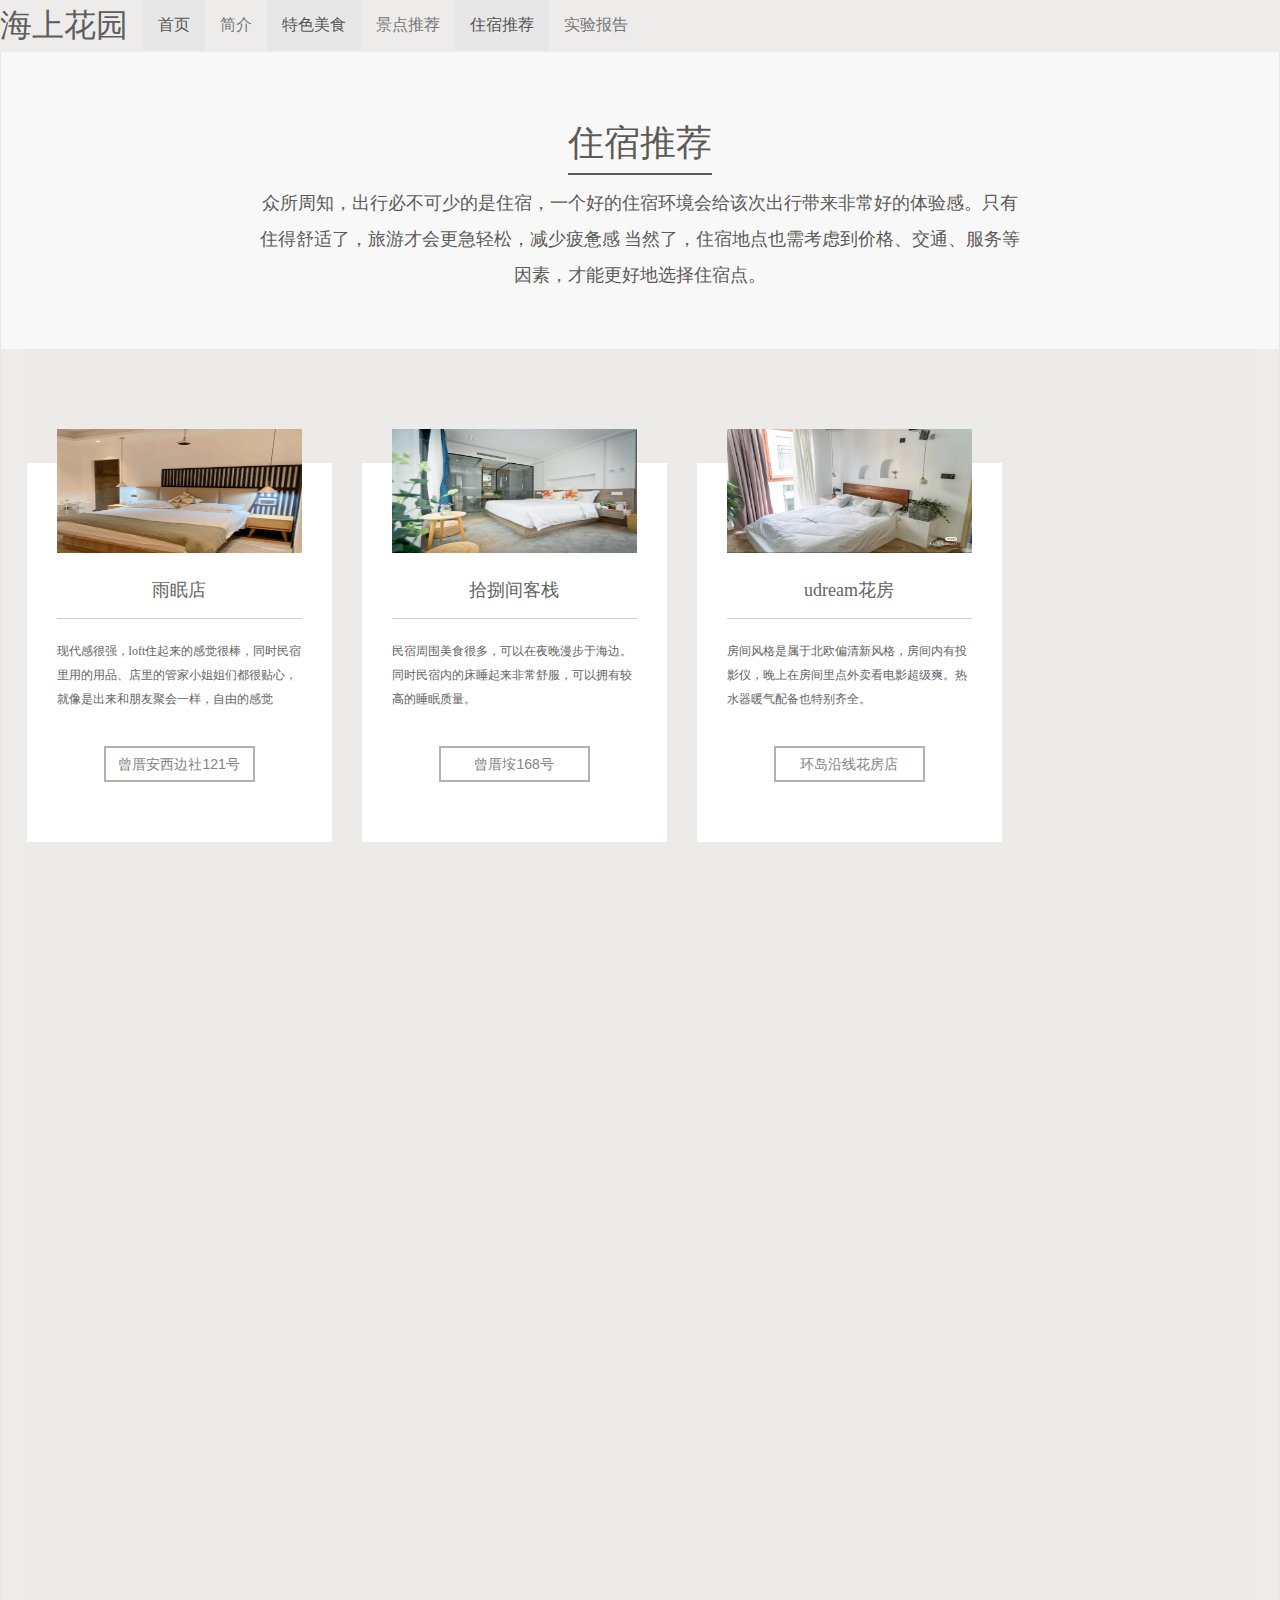
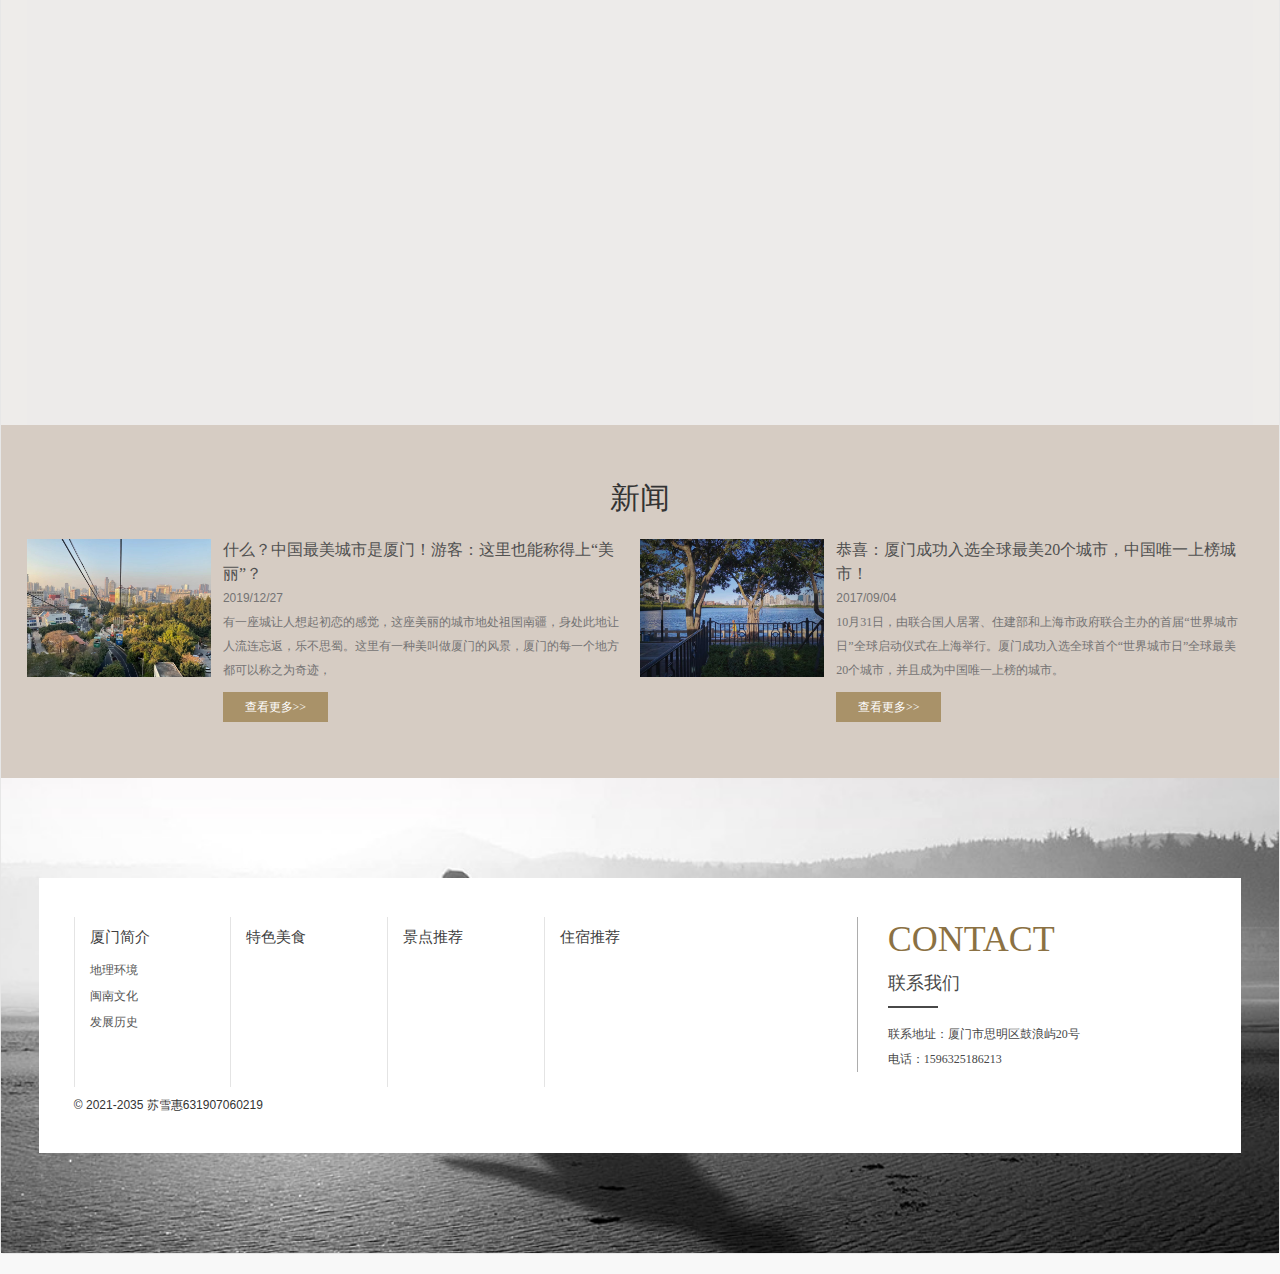
<file: live.html>
<!DOCTYPE html>
<html>
<head>
	<meta charset="utf-8">
	<meta http-equiv="X-UA-Compatible" content="IE=edge" />
	<title>住宿推荐</title>
	<meta name="viewport" content="width=device-width, initial-scale=1, maximum-scale=1, user-scalable=no">
	<link rel="shortcut icon" href="images\pllane-min.ico">
	
	<!-- include main css -->
	<link rel="stylesheet" type="text/css" href="css/slick.css"/>	
	<link rel="stylesheet" type="text/css" href="css/bootstrap.css"/>
	<link rel="stylesheet" type="text/css" href="css/jquery.mmenu.all.css"/>
	<link rel="stylesheet" type="text/css" href="css/style.css"/>
	<link rel="stylesheet" href="css/animate.min.css">
	
	<!--[if lt IE 9]>
    <script src="js/html5.min.js"></script>
    <script src="js/respond.min.js"></script>
    <![endif]-->
	
</head>
<body>
	
	<div>
		<style type="text/css">
			.navbar{background:rgb(238, 236, 234);}
		</style>
			<nav class="navbar navbar-default " role="navigation">
			<nav class="container-fluid"> 
			<div class="navbar navbar-fixed-top">
			<div class="navbar-header">
				<button type="button" class="navbar-toggle" data-toggle="collapse"
						data-target="#example-navbar-collapse">
					<span class="sr-only">切换导航</span>
					<span class="icon-bar"></span>
					<span class="icon-bar"></span>
					<span class="icon-bar"></span>
				</button>
				<a class="navbar-brand" href="#"><font size="6">海上花园</font></a>
			</div>	
			<div id="navbar" class="collapse navbar-collapse" id="example-navbar-collapse">
				<ul class="nav navbar-nav">
					<li class="active"><a href="index.html"><font size="3">首页</font></a></li>
					<li><a href="about.html"><font size="3">简介</font></a></li>
					<li class="active"><a href="feature.html"><font size="3">特色美食</font></a></li>
					<li><a href="tour.html"><font size="3">景点推荐</font></a></li>
					<li class="active"><a href="live.html"><font size="3">住宿推荐</font></a></li>
					<li><a href="report.html"><font size="3">实验报告</font></a></li>
					
				</ul>
				　　	
			</div></div>
			</nav>
		<div class="zi_all_top">
			<div class="zi_con">
				<span>
					住宿推荐
				</span>
				<p class="p1">
					众所周知，出行必不可少的是住宿，一个好的住宿环境会给该次出行带来非常好的体验感。只有住得舒适了，旅游才会更急轻松，减少疲惫感
					当然了，住宿地点也需考虑到价格、交通、服务等因素，才能更好地选择住宿点。
				</p>
			
			</div>
			
		</div>
		<!--top end-->
		<!-- 内容部分 start-->
		<div class="pro_show">
			<div class="container">
				<ul class="pro_show_ul clearfix">
					<li class="wow bounceIn">
							<div class="img_show">
								<img src="images/min1.jpg" style="width:550px" alt=""  class="vcenter"/>
								<i></i>
							</div>
							<div class="nei">
								<div class="nei_tit">雨眠店</div>
								<p>
									现代感很强，loft住起来的感觉很棒，同时民宿里用的用品、店里的管家小姐姐们都很贴心，就像是出来和朋友聚会一样，自由的感觉
								</p>
								<div class="more">曾厝安西边社121号</div>
							</div>
						
					</li>
					<li class="wow bounceIn">
							<div class="img_show">
							  <img src="images/min2.jpg" style="width:550px" alt=""  class="vcenter"/>
								<i></i>
							</div>
							<div class="nei">
								<div class="nei_tit">拾捌间客栈 </div>
								<p>
									民宿周围美食很多，可以在夜晚漫步于海边。同时民宿内的床睡起来非常舒服，可以拥有较高的睡眠质量。
								</p>
								<div class="more">曾厝垵168号 </div>
							</div>
						
					</li>
					<li class="wow bounceIn">
							<div class="img_show">
							   <img src="images/min3.jpg" style="width:550px"alt=""  class="vcenter"/>
								<i></i>
							</div>
							<div class="nei">
								<div class="nei_tit">udream花房 </div>
								<p>
									房间风格是属于北欧偏清新风格，房间内有投影仪，晚上在房间里点外卖看电影超级爽。热水器暖气配备也特别齐全。
								</p>
								<div class="more">环岛沿线花房店</div>
							</div>
						
					</li>
					<li class="wow bounceIn">
						<div class="img_show">
						   <img src="images/min5.jpg" style="width:550px"alt=""  class="vcenter"/>
							<i></i>
						</div>
						<div class="nei">
							<div class="nei_tit">度美竹石别墅 </div>
							<p>
								性价比很高，民宿内很安静，两侧的竹子形成了别样的氛围，午后特别适合坐在那放松。周围交通非常便利，公交线路多
							</p>
							<div class="more">曾厝垵190号</div>
						</div>
					
				    </li>
					<li class="wow bounceIn">
						<div class="img_show">
						   <img src="images/min6.jpg" style="width:550px"alt=""  class="vcenter"/>
							<i></i>
						</div>
						<div class="nei">
							<div class="nei_tit">3W House </div>
							<p>
								视觉效果很好，百叶窗的光线搭配浴缸，整体家具颜色为流行ins白色，显得房间亮度很好。对着床的玻璃透露着外面的葱葱郁郁，颇有度假的感觉
							</p>
							<div class="more">塔头社164号</div>
						</div>
					
				    </li>
					<li class="wow bounceIn">
						<div class="img_show">
						   <img src="images/min7.jpg" style="width:550px"alt=""  class="vcenter"/>
							<i></i>
						</div>
						<div class="nei">
							<div class="nei_tit">木鸟民宿 </div>
							<p>
								价格非常实惠，周围便是海边，可以随时漫步于沙滩，最后的一点是浴缸是按摩的，出行一天回来后躺在浴缸非常舒服。床品也非常舒服，软软的。
							</p>
							<div class="more">大学路77号</div>
						</div>
					
				    </li>
					<li class="wow bounceIn">
						<div class="img_show">
						   <img src="images/min8.jpg" style="width:550px"alt=""  class="vcenter"/>
							<i></i>
						</div>
						<div class="nei">
							<div class="nei_tit">小居民宿 </div>
							<p>
								民宿门口就是一个大大的Tiffany蓝泳池，推开房间门就是一大片落地窗，窗外就是半山海景，房间内就是一个大鱼缸，可以变泡澡变看风景。
							</p>
							<div class="more">黄厝村66号</div>
						</div>
					
				    </li>
					<li class="wow bounceIn">
						<div class="img_show">
						   <img src="images/min9.jpg" style="width:550px"alt=""  class="vcenter"/>
							<i></i>
						</div>
						<div class="nei">
							<div class="nei_tit">Nomi半岛 </div>
							<p>
								整体装修风格偏ins风，家居装饰简约又舒适，每个房间都有大浴缸，可以舒舒服服地泡澡。有的房间还带有海景阳台，视角不错。性价比同时也非常不错
							</p>
							<div class="more">鳌园路41号</div>
						</div>
					
				    </li>
					
				</ul>
			</div>
		</div>
		<div class="all_con"><h2 align="center" > 新闻</h2>
	
			<ul class="you_ul clearfix">
						<li class="clearfix">	
							
							<div class="img_left"><a href=""><br>  <br>  <br>
						 
						   <img src="images/a1.jpg" alt="" class="vcenter"/></a></div>
							<div class="nei_right">
								  <br>
								<a href="https://baijiahao.baidu.com/s?id=1654067687382418648&wfr=spider&for=pc" class="title">什么？中国最美城市是厦门！游客：这里也能称得上“美丽”？</a>
								<time>2019/12/27</time> 
								<p>
									有一座城让人想起初恋的感觉，这座美丽的城市地处祖国南疆，身处此地让人流连忘返，乐不思蜀。这里有一种美叫做厦门的风景，厦门的每一个地方都可以称之为奇迹，
								</p>
								<a href="https://baijiahao.baidu.com/s?id=1654067687382418648&wfr=spider&for=pc" class="more">查看更多>></a>
							</div>
						</li>
						<li class="clearfix">
							<div class="img_left"><a href="">  <br>  <br>  <br>
							<img src="images/a2.jpg" alt="" class="vcenter"/></a></div>
							<div class="nei_right">
								<br>
								<a href="https://www.sohu.com/a/169544216_465536" class="title">恭喜：厦门成功入选全球最美20个城市，中国唯一上榜城市！ </a>
								<time>2017/09/04</time>
								<p>
									10月31日，由联合国人居署、住建部和上海市政府联合主办的首届“世界城市日”全球启动仪式在上海举行。厦门成功入选全球首个“世界城市日”全球最美20个城市，并且成为中国唯一上榜的城市。
								</p>
								<a href="https://www.sohu.com/a/169544216_465536" class="more">查看更多>></a>
							</div>
						</li>
			</ul>
		</div>
	<!--footer-->
	<div class="footer">
		<div class="container">
			<div class="footer_con">
				<div class="zhu clearfix">
					<ul class="ul_1 clearfix">
						<li>
							<a href="about.html">厦门简介</a>
							<a href="about.html">地理环境</a>
							<a href="about.html">闽南文化</a>
							<a href="about.html">发展历史</a>
						
						</li>
						<li>
							<a href="feature.html">特色美食</a>
							
						</li>
						<li>
							<a href="tour.html">景点推荐</a>
						</li>
						<li>
							<a href="live.html">住宿推荐</a>
						</li>
						
					</ul>
	
					<div class="ul_2">
						<h3>CONTACT</h3>
						<h5>联系我们</h5>
						<span></span>
						<h6>联系地址：厦门市思明区鼓浪屿20号 </h6>
						<h6>电话：1596325186213</h6>
	
					</div>
				</div>
				<div class="copy_z">
					<span class="co_zi">© 2021-2035 苏雪惠631907060219</span>
					
						
					</span>
				</div>
			</div>
		</div>
	</div>
<!--Include Js-->
<script src="js/jquery.min.js" type="text/javascript" charset="utf-8"></script>
<script src="js/jquery.SuperSlide.2.1.1.js" type="text/javascript" charset="utf-8"></script>
<script src="js/public.js" type="text/javascript" charset="utf-8"></script>
<script src="js/tendina.min.js"></script>
<!--slick-->
<script src="js/slick.min.js" type="text/javascript" charset="utf-8"></script>

<script>
    
</script>
<!--placeholder-->
<script src="js/jquery.placeholder.min.js" type="text/javascript" charset="utf-8"></script>
<script type="text/javascript">
	$(function(){ $('input, textarea').placeholder(); });
</script>

<!--<script src="//cdn.bootcss.com/bootstrap/3.3.5/js/bootstrap.min.js"></script>-->
<script src="js/wow.min.js"></script>
<script>
if (!(/msie [6|7|8|9]/i.test(navigator.userAgent))){
	new WOW().init();
};
</script>

</body>
</html>
</file>
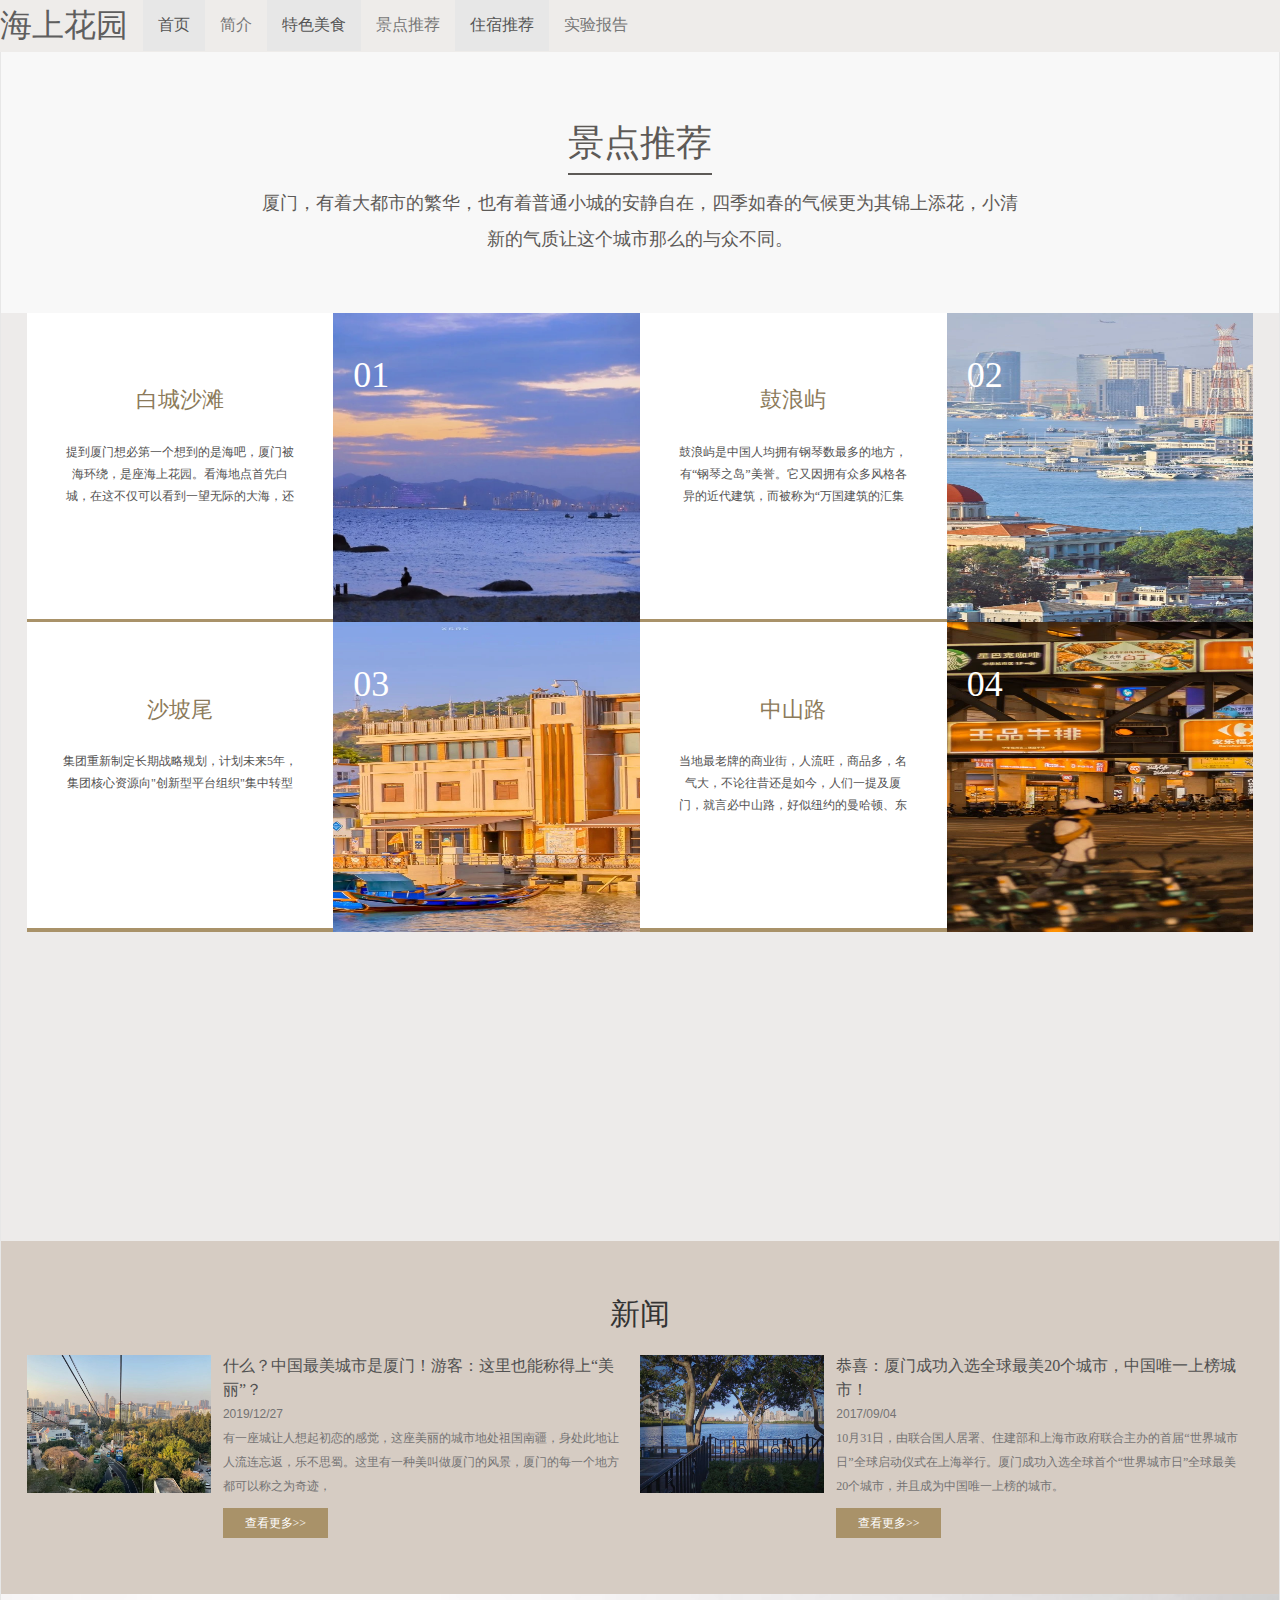
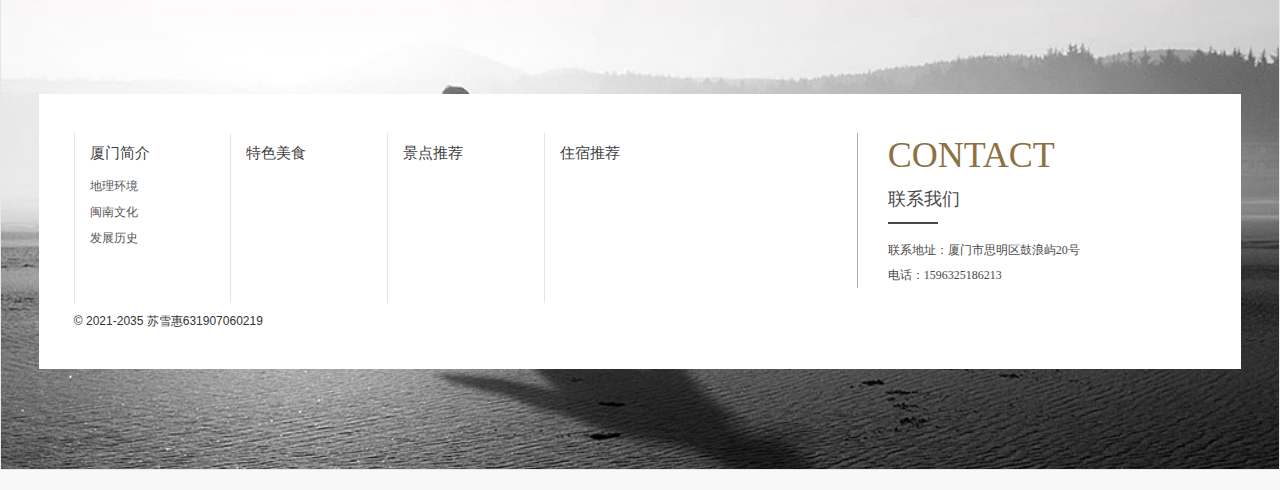
<file: tour.html>
<!DOCTYPE html>
<html>
<head>
	<meta charset="utf-8">
	<meta http-equiv="X-UA-Compatible" content="IE=edge" />
	<title>景点推荐</title>
	<meta name="viewport" content="width=device-width, initial-scale=1, maximum-scale=1, user-scalable=no">
	<link rel="shortcut icon" href="images\pllane-min.ico">
	
	<!-- include main css -->
	<link rel="stylesheet" type="text/css" href="css/slick.css"/>	
	<link rel="stylesheet" type="text/css" href="css/bootstrap.css"/>
	<link rel="stylesheet" type="text/css" href="css/jquery.mmenu.all.css"/>
	<link rel="stylesheet" type="text/css" href="css/style.css"/>
	<link rel="stylesheet" href="css/animate.min.css">
	
	<!--[if lt IE 9]>
    <script src="js/html5.min.js"></script>
    <script src="js/respond.min.js"></script>
    <![endif]-->
	
</head>
<body>
	
	<div>
		<style type="text/css">
			.navbar{background:rgb(238, 236, 234);}
		</style>
			<nav class="navbar navbar-default " role="navigation">
			<nav class="container-fluid"> 
			<div class="navbar navbar-fixed-top">
			<div class="navbar-header">
				<button type="button" class="navbar-toggle" data-toggle="collapse"
						data-target="#example-navbar-collapse">
					<span class="sr-only">切换导航</span>
					<span class="icon-bar"></span>
					<span class="icon-bar"></span>
					<span class="icon-bar"></span>
				</button>
				<a class="navbar-brand" href="#"><font size="6">海上花园</font></a>
			</div>	
			<div id="navbar" class="collapse navbar-collapse" id="example-navbar-collapse">
				<ul class="nav navbar-nav">
					<li class="active"><a href="index.html"><font size="3">首页</font></a></li>
					<li><a href="about.html"><font size="3">简介</font></a></li>
					<li class="active"><a href="feature.html"><font size="3">特色美食</font></a></li>
					<li><a href="tour.html"><font size="3">景点推荐</font></a></li>
					<li class="active"><a href="live.html"><font size="3">住宿推荐</font></a></li>
					<li><a href="report.html"><font size="3">实验报告</font></a></li>
					
				</ul>
				　　	
			</div></div>
			</nav>
		<div class="zi_all_top">
			<div class="zi_con">
				<span>
					景点推荐
				</span>
				<p class="p1">
					厦门，有着大都市的繁华，也有着普通小城的安静自在，四季如春的气候更为其锦上添花，小清新的气质让这个城市那么的与众不同。
				</p>
			</div>
			
		</div>
		<!--top end-->
		<!--景点介绍 start-->
		<div class="pro">
			<div class="container">
				<ul class="pro_ul clearfix">
					<li class="wow fadeInLeft">
						<div class="a_left">
							
							<h4>白城沙滩</h4>
							<p>
								提到厦门想必第一个想到的是海吧，厦门被海环绕，是座海上花园。看海地点首先白城，在这不仅可以看到一望无际的大海，还可观望落日余晖。
							</p>
						</div>	
						<div class="a_right">
							<span class="num">01</span>
							<img src="images/baicheng.jpg" alt=""  />
						</div>
						<div class="right_hide">
							<h3>白城沙滩</h3>
						</div>
					</li>
					<li class="wow fadeInRight">
						<div class="a_left">
							
							<h4>鼓浪屿</h4>
							<p>
								鼓浪屿是中国人均拥有钢琴数最多的地方，有“钢琴之岛”美誉。它又因拥有众多风格各异的近代建筑，而被称为“万国建筑的汇集地”。这里不仅自然风光、人文景观丰厚，也是中外交流的重要窗口。
							</p>
						</div>	
						<div class="a_right">
							<span class="num">02</span>
							<img src="images/gulangyu.jpg" style="width:550px"alt=""  />
						</div>
						<div class="right_hide">
							<h3>鼓浪屿</h3>
						</div>
					</li>
					<li class="wow fadeInLeft" data-wow-delay="0.5s">
						<div class="a_left">
						
							<h4>沙坡尾</h4>
							<p>
								集团重新制定长期战略规划，计划未来5年，集团核心资源向"创新型平台组织"集中转型
							</p>
						</div>	
						<div class="a_right">
							<span class="num">03</span>
							<img src="images/shapowei.jpg"style="width:550px" alt=""  />
						</div>
						<div class="right_hide">
							<h3>沙坡尾</h3>
							
						</div>
					</li>
					<li class="wow fadeInRight" data-wow-delay="0.5s">
						<div class="a_left">
							
							<h4>中山路</h4>
							<p>
								当地最老牌的商业街，人流旺，商品多，名气大，不论往昔还是如今，人们一提及厦门，就言必中山路，好似纽约的曼哈顿、东京的银座、香港的中环。
							</p>
						</div>	
						<div class="a_right">
							<span class="num">04</span>
							<img src="images/zhongshanlu.jpg" style="width:550px"alt=""  />
						</div>
						<div class="right_hide">
							<h3>中山路</h3>
							<span></span>
							<h4></h4>
							
						</div>
					</li>
					<li class="wow fadeInLeft" data-wow-delay="1s">
						<div class="a_left">
							
							<h4>东渡牛头山公园</h4>
							<p>
								日暮下的海沧大桥格外美丽，有山有海有车有船有飞机，是一个适合放空自己的地方。
							</p>
							
						</div>	
						<div class="a_right">
							<span class="num">05</span>
							<img src="images/dongdu.jpg"style="width:550px" alt=""  />
						</div>
						<div class="right_hide">
							<h3>东渡牛头山公园</h3>
							<span></span>
							<h4></h4>
							
						</div>
					</li>
					<li class="wow fadeInRight" data-wow-delay="1s">
						<div class="a_left">
							
							<h4>观音山水世界</h4>
							<p>
								说到夏天，肯定缺少不了水上乐园，观音山水世界内拥有多个不同主题的娱乐场所，可以尽情畅玩！
							</p>
							
						</div>	
						<div class="a_right">
							<span class="num">06</span>
							<img src="images/guanyin.jpg" style="width:550px"alt=""  />
						</div>
						<div class="right_hide">
							<h3>观音山水世界</h3>
							<span></span>
							<h4></h4>
							
						</div>
					</li>
					
					
				</ul>
				
			</div>
		</div>
		<!--新闻页面 内容部分 end-->
	
	<div class="all_con"><h2 align="center" > 新闻</h2>
	
		<ul class="you_ul clearfix">
					<li class="clearfix">	
						
						<div class="img_left"><a href=""><br>  <br>  <br>
					 
					   <img src="images/a1.jpg" alt="" class="vcenter"/></a></div>
						<div class="nei_right">
							  <br>
							<a href="https://baijiahao.baidu.com/s?id=1654067687382418648&wfr=spider&for=pc" class="title">什么？中国最美城市是厦门！游客：这里也能称得上“美丽”？</a>
							<time>2019/12/27</time> 
							<p>
								有一座城让人想起初恋的感觉，这座美丽的城市地处祖国南疆，身处此地让人流连忘返，乐不思蜀。这里有一种美叫做厦门的风景，厦门的每一个地方都可以称之为奇迹，
							</p>
							<a href="https://baijiahao.baidu.com/s?id=1654067687382418648&wfr=spider&for=pc" class="more">查看更多>></a>
						</div>
					</li>
					<li class="clearfix">
						<div class="img_left"><a href="">  <br>  <br>  <br>
						<img src="images/a2.jpg" alt="" class="vcenter"/></a></div>
						<div class="nei_right">
							<br>
							<a href="https://www.sohu.com/a/169544216_465536" class="title">恭喜：厦门成功入选全球最美20个城市，中国唯一上榜城市！ </a>
							<time>2017/09/04</time>
							<p>
								10月31日，由联合国人居署、住建部和上海市政府联合主办的首届“世界城市日”全球启动仪式在上海举行。厦门成功入选全球首个“世界城市日”全球最美20个城市，并且成为中国唯一上榜的城市。
							</p>
							<a href="https://www.sohu.com/a/169544216_465536" class="more">查看更多>></a>
						</div>
					</li>
		</ul>
	</div>
<!--footer-->
<div class="footer">
	<div class="container">
		<div class="footer_con">
			<div class="zhu clearfix">
				<ul class="ul_1 clearfix">
					<li>
						<a href="about.html">厦门简介</a>
						<a href="about.html">地理环境</a>
						<a href="about.html">闽南文化</a>
						<a href="about.html">发展历史</a>
					
					</li>
					<li>
						<a href="feature.html">特色美食</a>
						
					</li>
					<li>
						<a href="tour.html">景点推荐</a>
					</li>
					<li>
						<a href="live.html">住宿推荐</a>
					</li>
					
				</ul>

				<div class="ul_2">
					<h3>CONTACT</h3>
					<h5>联系我们</h5>
					<span></span>
					<h6>联系地址：厦门市思明区鼓浪屿20号 </h6>
					<h6>电话：1596325186213</h6>

				</div>
			</div>
			<div class="copy_z">
				<span class="co_zi">© 2021-2035 苏雪惠631907060219</span>
				
					
				</span>
			</div>
		</div>
	</div>
</div>

<!--Include Js-->
<script src="js/jquery.min.js" type="text/javascript" charset="utf-8"></script>
<script src="js/jquery.SuperSlide.2.1.1.js" type="text/javascript" charset="utf-8"></script>
<script src="js/public.js" type="text/javascript" charset="utf-8"></script>
<script src="js/tendina.min.js"></script>
<!--slick-->
<script src="js/slick.min.js" type="text/javascript" charset="utf-8"></script>

<script>
    
</script>
<!--placeholder-->
<script src="js/jquery.placeholder.min.js" type="text/javascript" charset="utf-8"></script>
<script type="text/javascript">
	$(function(){ $('input, textarea').placeholder(); });
</script>


<script src="js/wow.min.js"></script>
<script>
if (!(/msie [6|7|8|9]/i.test(navigator.userAgent))){
	new WOW().init();
};
</script>

</body>
</html>
</file>
<file: css/style.css>
@charset "utf-8";
.home-top-grid1 {
  background: rgba(11, 100, 143, 0.7);
  transition: 0.5s all;
}
.home-top-grid2 {
  background: rgba(226, 23, 55, 0.5);
  transition: 0.5s all;
}
.home-top-grid3 {
  background: rgba(11, 100, 143, 0.4);
  transition: 0.5s all;
}
@font-face {
  font-family: 'HelveticaNeueLTStd-ThCn';
  src: url('../fonts/HelveticaNeueLTStd-ThCn.otf');
}
@font-face {
  font-family: 'HelveticaNeueLTStd-ThCn';
  src: url('../fonts/HelveticaNeueLTStd-ThCn.otf');
}
@font-face {
  font-family: 'AgencyFB.ttf';
  src: url('../fonts/AgencyFB.ttf');
}
.iconfont {
  font-family: 'iconfont';
}
/*
img{
    max-width: 100%;
}*/
@keyframes myfirst {
  0% {
    left: 50%;
    top: 67%;
  }
  25% {
    left: 50%;
    top: 68%;
  }
  50% {
    left: 50%;
    top: 69%;
  }
  75% {
    left: 50%;
    top: 68%;
  }
  100% {
    left: 50%;
    top: 67%;
  }
}
.clearfix:after {
  clear: both;
  height: 0;
  content: "";
  line-height: 0;
  font-size: 0;
  display: block;
}
.vcenter {
  position: absolute;
  top: 0;
  right: 0;
  bottom: 0;
  left: 0;
  max-width: 100%;
  max-height: 100%;
  display: block;
  vertical-align: middle;
  margin: auto;
}
.tHide {
  text-overflow: ellipsis;
  overflow: hidden;
  white-space: nowrap;
}
.blockFull {
  display: block;
  width: 100%;
  height: 100%;
  position: relative;
}
.relative {
  position: relative;
}
a {
  color: #666;
}
a:hover {
  color: #e21737;
}
h1,
h2,
h3,
h4,
h5,
h6,
ul,
li {
  margin: 0;
  padding: 0;
}
img {
  border: 0;
}
.container {
  padding-left: 0px;
  padding-right: 0px;
}
/*-header-*/
.header {
  clear: both;
  
}
/*-banner-*/
.banner {
  clear: both;
  max-width: 1920px;
  text-align: center;
}
.banner img {
  max-width: 100%;
  max-height: 100%;
}
body {
  background: #f8f8f8;
  font-family: "微软雅黑";
  font-size: 12px;
}
a:hover {
  text-decoration: none;
}
li {
  list-style: none;
}
/*-phone-nav-*/
.phone-nav {
  position: absolute;
  font-size: 24px;
  right: 15px;
  line-height: 50px;
  display: none;
  color: #fff;
  z-index: 9;
}
.phone-nav:hover {
  color: #fff;
}
@media (max-width: 1000px) {
  .phone-nav {
    display: block;
  }
}
.header .container {
  max-width: 1510px;
  width: 96%;
  background: #ffffff;
  height: 50px;
  position: relative;
}



.header .container .logo {
  width: 120px;
  height: 97px;
  position: absolute;
  left: 50%;
  margin-left: -60px;
  z-index: 999;
  background: #242121;
  top: 2px;
}
.header .container .nav_right {
  position: absolute;
  width: 40%;
  right: 0px;
  padding-top: 10px;
}

.header .container .nav_right .nav_tu {
  position: absolute;
  right: 20px;
  font-size: 25px;
  cursor: pointer;
}
.sou .search{
	position: relative!important;
	width: auto!important;
	right: 0px!important;
	display: none!important;
}
@media(max-width:640px) {
	.sou .search{
		display: block!important;
	}
}
.header .container .nav_right .nav_show {
  width: 305px;
  background: #262323;
  position: absolute;
  right: 0px;
  z-index: 99999;
  top: 0px;
  display: none;
  padding-top: 20px;
  padding-right: 40px;
  text-align: right;
  padding-bottom: 20%;
}
@media (max-width: 480px) {
  .header .container .nav_right .nav_show {
    width: 250px;
  }
}
.header .container .nav_right .nav_show .cha {
  font-size: 18px;
  color: #ffffff;
  margin-bottom: 80px;
  cursor: pointer;
}
.header .container .nav_right .nav_show ul {
  line-height: 52px;
  font-size: 17px;
  color: #ffffff;
}
.header .container .nav_right .nav_show ul li a.active{
	 color: #a99269;
}
.header .container .nav_right .nav_show ul li .ul_2 {
  font-size: 13px;
  line-height: 30px;
  display: none;
}

.header .container .nav_right .nav_show ul li .ul_2 li a:hover {
  color: #a99269;
  text-decoration: underline;
}
.header .container .nav_right .nav_show ul li a {
  color: #ffffff;
}
.header .container .nav_right .nav_show ul li a:hover {
  color: #a99269;
}
@media (max-width: 992px) {
  .header .container .en_left a {
    padding: 0px 15px;
  }
}
@media (max-width: 768px) {
  .header .container .en_left .weixin,
  .header .container .en_left .phone_h {
    display: none;
  }
}
@media (max-width: 680px) {
  .header .container .nav_right .search {
    display: none;
  }
}
@media (max-width: 480px) {
  .header .container .en_left a {
    padding: 0px 10px;
  }
  .header .container .logo {
    width: 100px;
    height: 77px;
    margin-left: -50px;
  }
}
.banner {
  max-width: 1510px;
  width: 96%;
  margin: auto;
}
.banner .slick-prev,
.banner .slick-next {
  width: 40px;
  height: 40px;
  transform: rotate(0);
  border: 0px;
}
.banner .slick-prev {
  background: url(../images/ban_l.png);
  left: 6%;
}
.banner .slick-next {
  background: url(../images/ban_r.png);
  right: 6%;
}
.banner .slick-dots {
  display: none !important;
}
.banner .wow {
  position: relative;
}
.banner .wow .baner_x {
  width: 1.79%;
  height: 44px;
  position: absolute;
  left: 50%;
  margin-left: -0.9%;
  top: 32%;
}
.banner .wow .baner_z {
  position: absolute;
  left: 50%;
  width: 37%;
  height: 126px;
  margin-left: -18%;
  top: 43%;
}
.banner .wow .xia_la {
  position: absolute;
  left: 50%;
  top: 67%;
  width: 2.45%;
  height: 39px;
  margin-left: -1.3%;
  cursor: pointer;
  animation-name: myfirst;
  animation-duration: 1.5s;
  animation-timing-function: linear;
  animation-iteration-count: infinite;
  animation-direction: alternate;
  animation-play-state: running;
}
@media (max-width: 1200px) {
  .banner .slick-prev {
    left: 5%;
  }
  .banner .slick-next {
    righ: 5%;
  }
}
@media (max-width: 768px) {
  .banner .slick-prev,
  .banner .slick-next {
    display: none !important;
  }
  .banner .slick-dots {
    display: block !important;
  }
}
/*厦门简介*/
.ppjj .container {
  max-width: 1510px;
  width: 96%;
  background: #f8f2ef;
  
}
.ppjj .container .home_top {
  max-width: 1200px;
  width: 80%;
  margin: 4.9% auto 2.3%;
}
@media (max-width: 480px) {
  .ppjj .container .home_top {
    width: 100%;
    line-height: 5;

  }
}
.ppjj .container .home_top span {
  background: #d0cecd;
  width: 43%;
  height: 1px;
  display: inline-block;
  vertical-align: text-top;
}
@media (max-width: 980px) {
  .ppjj .container .home_top span {
    width: 40%;
  }
}
@media (max-width: 980px) {
  .ppjj .container .home_top span {
    width: 37%;
  }
}
@media (max-width: 480px) {
  .ppjj .container .home_top span {
    width: 30%;
  }
}
.ppjj .container .home_top a {
  display: inline-block;
  font-size: 36px;
  width: 14%;
  text-align: center;
  color: #353535;
}
@media (max-width: 1300px) {
  .ppjj .container .home_top a {
    font-size: 26px;
  }
}
@media (max-width: 980px) {
  .ppjj .container .home_top a {
    width: 20%;
  }
}
@media (max-width: 680px) {
  .ppjj .container .home_top a {
    width: 26%;
  }
}
@media (max-width: 480px) {
  .ppjj .container .home_top a {
    width: 40%;
  }
}
.ppjj .container .ppjj_con {
  max-width: 920px;
  width: 77%;
  margin: auto;
  text-align: center;
  line-height: 2;
  font-family:"微软雅黑";
}
.ppjj .container .ppjj_con p {
  line-height: 26px;
  margin: 0px 0px 40px 0px;
}
.ppjj .container .ppjj_con .more {
  display: inline-block;
  width: 144px;
  height: 44px;
  line-height: 44px;
  text-align: center;
  font-size: 16px;
  color: #ffffff;
  background: #a99269;
  margin-bottom: 15%;
}
.ppjj .container .ppjj_con .more:hover {
  background: #a8a39d;
}
.ppjj .container .quan_3 {
  width: 100%;
  background: #d6ccc3;
}
.ppjj .container .quan_3 ul {
  max-width: 920px;
  width: 77%;
  margin: auto;
}
.ppjj .container .quan_3 ul li {
  float: left;
  width: 28%;
  text-align: center;
  position: relative;
  padding-top: 38px;
  margin-right: 8%;
}
@media (max-width: 640px) {
  .ppjj .container .quan_3 ul li {
    width: 100%;
    margin-right: 0px;
  }
}
.ppjj .container .quan_3 ul li span {
  display: inline-block;
  width: 64px;
  height: 64px;
  background: #ffffff;
  line-height: 64px;
  border-radius: 50%;
  color: #3e3e3e;
  font-family: tahoma;
  font-size: 34px;
  position: absolute;
  top: -34px;
  margin-left: -32px;
}
@media (max-width: 640px) {
  .ppjj .container .quan_3 ul li span {
    position: inherit;
    top: 0px;
    margin-left: 0px;
  }
}
.ppjj .container .quan_3 ul li h5 {
  font-size: 23px;
  color: #434343;
  line-height: 68px;
}
.ppjj .container .quan_3 ul li p {
  line-height: 25px;
  color: #696969;
}
.ppjj .container .quan_3 ul li:last-child {
  margin-right: 0px;
}
/*厦门特色*/
.ppcp .container {
  max-width: 1510px;
  width: 96%;
  background: #edecea url(../images/ppwh_bg.jpg) no-repeat;
  background-size: 100%;
}
.ppcp .container .s_xian {
  text-align: center;
  font-size: 29px;
  padding: 0px;
  margin: 0px;
  line-height: 25px;
  color: #5d5a57;
}
.ppcp .container .home_top {
  max-width: 1200px;
  width: 80%;
  margin: 2.3% auto 4.5%;
}
@media (max-width: 480px) {
  .ppcp .container .home_top {
    width: 100%;
  }
}
.ppcp .container .home_top span {
  background: #d0cecd;
  width: 43%;
  height: 1px;
  display: inline-block;
  vertical-align: text-top;
}
@media (max-width: 980px) {
  .ppcp .container .home_top span {
    width: 40%;
  }
}
@media (max-width: 980px) {
  .ppcp .container .home_top span {
    width: 37%;
  }
}
@media (max-width: 480px) {
  .ppcp .container .home_top span {
    width: 30%;
  }
}
.ppcp .container .home_top a {
  display: inline-block;
  font-size: 36px;
  width: 14%;
  text-align: center;
  color: #353535;
}
@media (max-width: 1300px) {
  .ppcp .container .home_top a {
    font-size: 26px;
  }
}
@media (max-width: 980px) {
  .ppcp .container .home_top a {
    width: 20%;
  }
}
@media (max-width: 680px) {
  .ppcp .container .home_top a {
    width: 26%;
  }
}
@media (max-width: 480px) {
  .ppcp .container .home_top a {
    width: 40%;
  }
}
.ppcp .container .tu_all {
  max-width: 1200px;
  width: 80%;
  margin: auto;
  background: url(../images/ppcp_bg.png) repeat-y;
  background-size: 100%;
  padding-top: 4.4%;
  padding-bottom: 4.4%;
}
@media (max-width: 991px) {
  .ppcp .container .tu_all {
    background: none;
  }
}
@media (max-width: 640px) {
  .ppcp .container .tu_all {
    width: 100%;
  }
}
.ppcp .container .tu_all ul {
  max-width: 1160px;
  margin-left: 40px;
}
@media (max-width: 991px) {
  .ppcp .container .tu_all ul {
    margin-left: 0px;
  }
}
.ppcp .container .tu_all ul li {
  width: 25%;
  float: left;
  cursor: pointer;
}
@media (max-width: 1200px) {
  .ppcp .container .tu_all ul li {
    width: 33.333333333333336%;
  }
}
@media (max-width: 991px) {
  .ppcp .container .tu_all ul li {
    width: 50%;
  }
}
@media (max-width: 480px) {
  .ppcp .container .tu_all ul li {
    width: 100%;
  }
}
.ppcp .container .tu_all ul li img {
  transition: 0.3s;
}
.ppcp .container .tu_all ul li .zi_div {
  color: #d69b2c;
  text-align: center;
  padding-top: 15%;
}
@media (max-width: 480px) {
  .ppcp .container .tu_all ul li .zi_div {
    padding-top: 0%;
  }
}
.ppcp .container .tu_all ul li .zi_div h4 {
  font-size: 30px;
  font-family: 宋体;
  line-height: 40px;
}
.ppcp .container .tu_all ul li .zi_div h5 {
  font-family: tahoma;
  font-size: 15px;
  line-height: 25px;
}
.ppcp .container .tu_all ul li .zi_div span {
  width: 30%;
  height: 2px;
  display: inline-block;
  background: #957f58;
}
.ppcp .container .tu_all ul li .pic {
  position: relative;
  overflow: hidden;
}
.ppcp .container .tu_all ul li .pic:after {
  content: "";
  padding-bottom: 50.4%;
  display: block;
}
.ppcp .container .tu_all ul li .pic .zhe {
  background: #a99269;
  position: absolute;
  top: 0px;
  left: 0px;
  padding-bottom: 50.4%;
  width: 100%;
  background-color: rgba(169, 146, 105, 0.8);
  display: none;
}
.ppcp .container .tu_all ul li .pic .zhe a{
	position: relative;
	color: #fff;
	display: block;
	text-align: center;
	font-size: 24px;
	font-weight: bold;
	margin-top: 15%;
	white-space: nowrap;
	overflow: hidden;
	padding: 10px 0px;
}
.ppcp .container .tu_all ul li:hover img {
  transform: scale(1.2);
}
.ppcp .container .tu_all ul li:hover .zhe {
  display: block;
}
.ppcp .container .tu_all ul li:hover .zhe img {
  transform: scale(1);
}

.jmys {
  background: #a8a39d url(../images/jmys_bg.jpg) no-repeat;
  background-size: 100%;
}
.jmys .container {
  max-width: 1200%;
}
.jmys .container .home_top {
  max-width: 1200px;
  margin: 4.5% auto 2.3%;
}
@media (max-width: 480px) {
  .jmys .container .home_top {
    width: 100%;
  }
}
.jmys .container .home_top span {
  background: #b9b5b1;
  width: 43%;
  height: 1px;
  display: inline-block;
  vertical-align: text-top;
}
@media (max-width: 980px) {
  .jmys .container .home_top span {
    width: 40%;
  }
}
@media (max-width: 980px) {
  .jmys .container .home_top span {
    width: 37%;
  }
}
@media (max-width: 480px) {
  .jmys .container .home_top span {
    width: 30%;
  }
}
.jmys .container .home_top a {
  display: inline-block;
  font-size: 36px;
  width: 14%;
  text-align: center;
  color: #353535;
}
@media (max-width: 1300px) {
  .jmys .container .home_top a {
    font-size: 26px;
  }
}
@media (max-width: 980px) {
  .jmys .container .home_top a {
    width: 20%;
  }
}
@media (max-width: 680px) {
  .jmys .container .home_top a {
    width: 26%;
  }
}
@media (max-width: 480px) {
  .jmys .container .home_top a {
    width: 40%;
  }
}
.jmys .container .jmys_con {
  max-width: 640px;
  width: 53.333333333333336%;
  margin: auto;
  text-align: center;
  line-height: 30px;
  font-size: 14px;
  color: #ffffff;
}
@media (max-width: 640px) {
  .jmys .container .jmys_con {
    width: 96%;
  }
}
.jmys .container .jmys_con span {
  font-size: 60px;
  display: inline-block;
  width: 18%;
  margin-top: 2%;
  line-height: 60px;
}
@media (max-width: 640px) {
  .jmys .container .jmys_con span {
    font-size: 44px;
    line-height: 44px;
  }
}
.jmys .container .jmys_con .span2 {
  text-align: left;
  margin-top: 4%;
}

.zxzx .container {
  width: 96%;
  max-width: 1510px;
  background: #e2ddd9;
}
.zxzx .container .s_xian {
  text-align: center;
  font-size: 29px;
  padding: 0px;
  margin: 0px;
  line-height: 25px;
  color: #5d5a57;
}
.zxzx .container .home_top {
  max-width: 1200px;
  width: 80%;
  margin: 2.3% auto 4.5%;
}
@media (max-width: 480px) {
  .zxzx .container .home_top {
    width: 100%;
  }
}
.zxzx .container .home_top span {
  background: #c7c3bf;
  width: 43%;
  height: 1px;
  display: inline-block;
  vertical-align: text-top;
}
@media (max-width: 980px) {
  .zxzx .container .home_top span {
    width: 40%;
  }
}
@media (max-width: 980px) {
  .zxzx .container .home_top span {
    width: 37%;
  }
}
@media (max-width: 480px) {
  .zxzx .container .home_top span {
    width: 30%;
  }
}
.zxzx .container .home_top a {
  display: inline-block;
  font-size: 36px;
  width: 14%;
  text-align: center;
  color: #353535;
}
@media (max-width: 1300px) {
  .zxzx .container .home_top a {
    font-size: 26px;
  }
}
@media (max-width: 980px) {
  .zxzx .container .home_top a {
    width: 20%;
  }
}
@media (max-width: 680px) {
  .zxzx .container .home_top a {
    width: 26%;
  }
}
@media (max-width: 480px) {
  .zxzx .container .home_top a {
    width: 40%;
  }
}
.zxzx .container .zxzx_con {
  max-width: 991px;
  margin: auto;
  position: relative;
}
.zxzx .container .zxzx_con .zx_left {
  width: 49.44500504540868%;
  float: left;
  background: #ffffff;
  padding: 50px 35px;
}
.zxzx .container .zxzx_con .zx_left h4 {
  font-size: 20px;
  line-height: 20px;
  color: #957f58;
  line-height: 28px;
}
.zxzx .container .zxzx_con .zx_left p {
  line-height: 24px;
  padding: 15px 0px;
}
.zxzx .container .zxzx_con .zx_left ul li {
  background: url(../images/li_d.jpg) no-repeat left;
  padding-left: 20px;
  line-height: 38px;
}
.zxzx .container .zxzx_con .zx_left ul li a .span1 {
  color: #626262;
  float: left;
  width: 80%;
  overflow: hidden;
  white-space: nowrap;
  text-overflow: ellipsis;
}
.zxzx .container .zxzx_con .zx_left ul li a .span2 {
  color: #999999;
  width: 18%;
  float: right;
}
@media (max-width: 420px) {
  .zxzx .container .zxzx_con .zx_left ul li a .span1 {
    width: 70%;
  }
  .zxzx .container .zxzx_con .zx_left ul li a .span2 {
    width: 28%;
  }
}
.zxzx .container .zxzx_con .zx_left ul li:hover a .span1,
.zxzx .container .zxzx_con .zx_left ul li:hover a .span2 {
  color: #957f58;
}
.zxzx .container .zxzx_con .zx_right {
  float: right;
  width: 49.44500504540868%;
  position: absolute;
  box-shadow: -11px 11px 0px #957f58;
  right: 0px;
  top: 25%;
}
.zxzx .container .zxzx_con .zx_right .hd {
  height: 24px;
  overflow: hidden;
  position: absolute;
  right: 0px;
  bottom: 10px;
  z-index: 1;
  font-size: 13px;
}
.zxzx .container .zxzx_con .zx_right .hd div {
  float: left;
  margin-right: 3px;
  line-height: 24px;
  text-align: center;
  cursor: pointer;
  color: #ffffff;
}
.zxzx .container .zxzx_con .zx_right .hd div span {
  display: inline-block;
  height: 24px;
  width: 24px;
  outline: none;
}

.zxzx .container .zxzx_con .zx_right .bd {
  position: relative;
  height: 100%;
  z-index: 0;
}
.zxzx .container .zxzx_con .zx_right .bd div {
  zoom: 1;
  vertical-align: middle;
}
.zxzx .container .zxzx_con .zx_right .bd div i{
	display: block;
	padding-bottom: 50.6%;
}
.zxzx .container .zxzx_con .zx_right img {
    position: absolute;
    top: 0;
    right: 0;
    bottom: 0;
    left: 0;
    max-width: 100%;
    max-height: 100%;
    display: block;
    vertical-align: middle;
    margin: auto;
}
@media (max-width: 768px) {
  .zxzx .container .zxzx_con .zx_left {
    float: none;
    width: 100%;
    padding: 30px 20px;
  }
  .zxzx .container .zxzx_con .zx_right {
    float: none;
    position: relative;
    width: 100%;
  }
}
/*footer*/
.footer {
  background: #323232 url(../images/footer_bg.jpg) no-repeat;
  background-size: 2000px;
  padding-top: 100px;
  padding-bottom: 100px;
}
@media (max-width: 640px) {
.footer{
		padding-bottom:50px;
}
	
}
.footer .container {
  background: #ffffff;
  margin: auto;
  max-width: 1385px;
  width: 94%;
}
.footer .container .footer_con {
  max-width: 1280px;
  width: 94.2562592047128%;
  margin: 39px auto;
}
.footer .container .footer_con .zhu .ul_1 {
  max-width: 885px;
  width: 69.140625%;
  float: left;
}
.footer .container .footer_con .zhu .ul_1 li {
  width: 20%;
  float: left;
  border-left: 1px solid #e4e4e4;
  padding-left: 15px;
  min-height: 170px;
}
@media (max-width: 480px) {
  .footer .container .footer_con .zhu .ul_1 li {
    width: 50%;
    margin-top: 10px;
  }
}
.footer .container .footer_con .zhu .ul_1 li a {
  display: block;
  color: #545454;
  line-height: 26px;
}
.footer .container .footer_con .zhu .ul_1 li a:hover {
  color: #8b7143;
}
.footer .container .footer_con .zhu .ul_1 li a:first-child {
  font-size: 15px;
  line-height: 40px;
  color: #3f3f3f;
}
.footer .container .footer_con .zhu .ul_1 li a:first-child:hover {
  color: #8b7143;
}
.footer .container .footer_con .zhu .ul_2 {
  max-width: 395px;
  width: 30.859375%;
  float: right;
  border-left: 1px solid #adadad;
  padding-left: 30px;
  color: #484848;
  font-family: "微软雅黑";
}
.footer .container .footer_con .zhu .ul_2 h3 {
  color: #8b7143;
  font-size: 36px;
  line-height: 44px;
}
.footer .container .footer_con .zhu .ul_2 h5 {
  font-size: 18px;
  line-height: 44px;
}
.footer .container .footer_con .zhu .ul_2 span {
  background: #484848;
  display: inline-block;
  height: 2px;
  width: 50px;
  vertical-align: text-top;
}
.footer .container .footer_con .zhu .ul_2 h6 {
  line-height: 25px;
}
.footer .container .footer_con .zhu .ul_2 h6 a {
  color: #484848;
}
.footer .container .footer_con .zhu .ul_2 h6 a:hover {
  color: #484848;
}
@media (max-width: 768px) {
  .footer .container .footer_con .zhu .ul_1 {
    float: none;
    width: 100%;
  }
  .footer .container .footer_con .zhu .ul_2 {
    float: none;
    width: 100%;
    margin-top: 15px;
  }
}
.footer .container .footer_con .copy_z {
  margin-top: 10px;
}
.footer .container .footer_con .copy_z a:hover{
	color: #8b7143;
}
.footer .container .footer_con .copy_z .co_zi {
  font-family: arial;
}
.footer .container .footer_con .copy_z .links {
  display: inline-block;
  width: 87px;
  border: 1px solid #919191;
  text-align: center;
  line-height: 17px;
  cursor: pointer;
  margin: 0px 10px;
  position: relative;
}
.footer .container .footer_con .copy_z .links .glyphicon {
  left: 8px;
}
.footer .container .footer_con .copy_z .links .links_show {
  position: absolute;
  bottom: 19px;
  background: #ffffff;
  width: 100%;
  text-align: left;
  padding-left: 12px;
  padding-top: 5px;
  padding-bottom: 5px;
  line-height: 20px;
  display: none;
}
.footer .container .footer_con .copy_z .links:hover .links_show {
  display: block;
}
/*新闻页面*/
.zi_all_top {
  padding-top: 8.8%;
  text-align: center;
  padding-bottom: 2.8%; 
  background: #f8f8f8;
}
.zi_all_top .zi_con {
  max-width: 770px;
  width: 96%;
  margin: auto;
  color: #5d5a57;
 
}

.zi_all_top .zi_con span {
  display: inline-block;
  font-size: 36px;
  line-height: 60px;
  border-bottom: 2px solid #5d5a57;
}
@media (max-width: 480px) {
  .zi_all_top .zi_con span {
    font-size: 22px;
    line-height: 50px;
  }
}
.zi_all_top .zi_con .p1 {
  font-size: 18px;
  line-height: 36px;
  margin: 10px 0px 20px;
}
@media (max-width: 480px) {
  .zi_all_top .zi_con .p1 {
    font-size: 14px;
    line-height: 28px;
  }
}
.zi_all_top .zi_con .p2 {
  font-size: 13px;
  line-height: 24px;
  padding-bottom: 3%;
}
.zi_all_top .zi_con .p3 {
  padding-bottom: 80px;
}
.new_con {
  width: 100%;
  background: #edebea;
}
.new_con .container {
  max-width: 1300px;
  width: 96%;
}
.new_con .container .new_ul {
  margin-right: -30px;
  padding: 65px 0px;
}
.new_con .container .new_ul li {
  margin-bottom: 65px;
  float: left;
  margin-right: 30px;
  width: 236px;
}
.new_con .container .new_ul li .img {
  position: relative;
  padding-bottom: 76.72%;
  border-bottom: 5px #a99269 solid;
  overflow: hidden;
}
.new_con .container .new_ul li .img img {
  transition: 0.3s;
}
.new_con .container .new_ul li .img span {
  display: inline-block;
  width: 50px;
  height: 50px;
  background: #ffffff;
  position: absolute;
  top: 0px;
  left: 0px;
  z-index: 999;
  color: #505050;
  font-size: 30px;
  font-family: "agency fb";
  text-align: center;
  line-height: 50px;
}
.new_con .container .new_ul li .img img:hover {
  transform: scale(1.2);
}
.new_con .container .new_ul li .img_zi {
  color: #505050;
}
.new_con .container .new_ul li .img_zi .title {
  color: #505050;
  font-size: 14px;
  line-height: 18px;
  width: 85%;
  display: block;
  margin: 20px 0px 10px;
}
.new_con .container .new_ul li .img_zi .title:hover {
  color: #a99269;
  font-weight: bold;
}
.new_con .container .new_ul li .img_zi time {
  font-family: arial;
  color: #747373;
  line-height: 20px;
}
.new_con .container .new_ul li .img_zi p {
  width: 100%;
  border-top: 1px solid #bebcbb;
  line-height: 24px;
  margin-top: 10px;
  padding: 10px 0px;
  font-size: 13px;
}
.new_con .container .new_ul li .img_zi .more {
  display: inline-block;
  width: 105px;
  height: 33px;
  text-align: center;
  line-height: 33px;
  border: 1px solid #b3b2b1;
  font-size: 13px;
}
.new_con .container .new_ul li .img_zi .more:hover {
  background: #a99269;
  color: #ffffff;
  border: 1px solid #a99269;
}
@media (max-width: 1200px) {
  .new_con .container .new_ul {
    margin-right: 0px;
  }
  .new_con .container .new_ul li {
    width: 18%;
    margin: 0px 1% 68px;
  }
  .new_con .container .new_ul li .img_zi .title {
    width: 100%;
    height: 54px;
    overflow: hidden;
  }
  .new_con .container .new_ul li .img_zi p {
    height: 141px;
    overflow: hidden;
  }
}
@media (max-width: 992px) {
  .new_con .container .new_ul {
    margin-right: 0px;
  }
  .new_con .container .new_ul li {
    width: 23%;
    margin: 0px 1% 68px;
  }
  .new_con .container .new_ul li .img_zi .title {
    width: 100%;
    height: 54px;
    overflow: hidden;
  }
  .new_con .container .new_ul li .img_zi p {
    height: 141px;
    overflow: hidden;
  }
}
@media (max-width: 768px) {
  .new_con .container .new_ul {
    margin-right: 0px;
  }
  .new_con .container .new_ul li {
    width: 31.33%;
    margin: 0px 1% 48px;
  }
  .new_con .container .new_ul li .img_zi .title {
    width: 100%;
    height: 54px;
    overflow: hidden;
  }
  .new_con .container .new_ul li .img_zi p {
    height: 110px;
    overflow: hidden;
  }
}
@media (max-width: 640px) {
  .new_con .container .new_ul {
    margin-right: 0px;
  }
  .new_con .container .new_ul li {
    width: 48%;
    margin: 0px 1% 48px;
  }
  .new_con .container .new_ul li .img_zi .title {
    width: 100%;
    height: auto;
  }
  .new_con .container .new_ul li .img_zi p {
    height: 89px;
    overflow: hidden;
  }
}
@media (max-width: 480px) {
  .new_con .container .new_ul {
    margin-right: 0px;
  }
  .new_con .container .new_ul li {
    width: 100%;
    margin-bottom: 48px;
  }
  .new_con .container .new_ul li .img_zi .title {
    width: 100%;
  }
  .new_con .container .new_ul li .img_zi p {
    height: auto;
  }
}
.all_con {
  background: #d6ccc3;
  padding: 56px 0px;
}
.all_con img {
  transition: 0.3s;
}
.all_con img:hover {
  transform: scale(1.2);
}
.all_con .you_ul {
  margin: auto;
  max-width: 1300px;
  width: 96%;
}
.all_con .you_ul li {
  float: left;
  width: 50%;
}
.all_con .you_ul li .img_left {
  width: 30%;
  float: left;
  overflow: hidden;
}
.all_con .you_ul li .img_left a {
  position: relative;
  display: block;
  padding-bottom: 75%;
}
.all_con .you_ul li .nei_right {
  width: 68%;
  float: right;
  color: #747373;
  font-size: 12px;
  line-height: 24px;
  padding-right: 2%;
}
.all_con .you_ul li .nei_right .title {
  font-size: 16px;
  color: #505050;
  line-height: 24px;
  display: block;
}
.all_con .you_ul li .nei_right .title:hover {
  color: #a99269;
  font-weight: bold;
}
.all_con .you_ul li .nei_right time {
  font-family: arial;
}
.all_con .you_ul li .nei_right .more {
  width: 105px;
  height: 30px;
  display: inline-block;
  background: #a99269;
  line-height: 30px;
  text-align: center;
  color: #ffffff;
}
.all_con .you_ul li .nei_right .more:hover {
  background: #959595;
}
@media (max-width: 640px) {
  .all_con .you_ul li {
    width: 100%;
    float: none;
    margin-bottom: 48px;
  }
}
@media (max-width: 480px) {
  .all_con .you_ul li .img_left {
    width: 100%;
    text-align: center;
  }
  .all_con .you_ul li .nei_right {
    width: 100%;
    text-align: center;
  }
}

.support {
  max-width: 790px;
  margin: auto;
  text-align: center;
  color: #5d5a57;
  font-size: 13px;
  padding: 20px 0px;
  line-height: 26px;
}
.support p {
  margin: 30px;
}

.jop {
  max-width: 1000px;
  margin: 60px auto;
  color: #414141;
}
@media (max-width: 480px) {
  .jop {
    margin: 40px auto 50px;
  }
}
.jop ul li .jop_t {
  border-bottom: 1px solid #dbd9d9;
  line-height: 50px;
  font-size: 13px;
  cursor: pointer;
  padding-left: 15px;
}
.jop ul li .jop_t .z_m {
  max-width: 50%;
  min-width: 100px;
  display: block;
  white-space: nowrap;
  overflow: hidden;
  float: left;
  text-overflow: ellipsis;
}
.jop ul li .jop_t .num {
  display: inline-block;
  min-width: 30px;
  margin: 0px 10px;
}
.jop ul li .jop_t time {
  font-family: arial;
  min-width: 60px;
  display: inline-block;
  margin-left: 10px;
}
.jop ul li p {
  padding-left: 15px;
  color: #3a3a3a;
  font-size: 12px;
  line-height: 30px;
  padding-top: 10px;
  display: none;
}
.jop ul li p .zhi_w {
  font-size: 15px;
}
.jop ul li p a {
  font-size: 13px;
  color: #ff0000;
  font-family: arial;
}
.jop ul li p .you_d {
  color: #FF0000;
}
.jop ul li p .sub {
  width: 127px;
  height: 35px;
  display: inline-block;
  line-height: 35px;
  font-size: 18px;
  text-align: center;
  color: #ffffff;
  background: #a99269;
  margin: 20px 0px 30px;
}

.contact {
  width: 100%;
  margin: 50px auto;
}
.contact p {
  max-width: 780px;
  text-align: center;
  font-size: 13px;
  color: #5d5a57;
  margin: auto;
  line-height: 24px;
}
.contact .ul_lian {
  margin: 50px 0px;
}
.contact .ul_lian li {
  width: 20%;
  float: left;
  text-align: center;
  font-size: 13px;
}
.contact .ul_lian li p {
  padding: 10px 2% 0px;
  color: #282828;
}
.contact .ul_lian li p a {
  font-family: arial;
  font-size: 14px;
  color: #282828;
}
@media (max-width: 992px) {
  .contact .ul_lian li {
    width: 33.33%;
  }
  .contact .ul_lian li p {
    min-height: 82px;
  }
}
@media (max-width: 480px) {
  .contact .ul_lian li {
    width: 50%;
  }
  .contact .ul_lian li p {
    height: auto;
  }
}
@media (max-width: 421px) {
  .contact .ul_lian li {
    width: 100%;
  }
  .contact .ul_lian li p {
    height: auto;
  }
  .contact .ul_lian li .p_4 {
    margin-bottom: 10px;
  }
}
.contact .lian_nei {
  color: #929292;
  font-size: 14px;
  line-height: 27px;
}
.contact .lian_nei i {
  font-style: normal;
  color: #ff0000;
  margin-left: 5px;
}
.contact .lian_nei input {
  background: transparent;
  border: none;
  margin-left: 3px;
  width: 80%;
  outline: none;
}
.contact .lian_nei ul li {
  width: 29.333333333333332%;
  float: left;
  border-bottom: 1px solid #999999;
  margin: 0px 2%;
}
@media (max-width: 480px) {
  .contact .lian_nei ul li {
    width: 96%;
    margin-bottom: 4%;
    padding-bottom: 2px;
  }
}
.contact .lian_nei .liu {
  border-bottom: 1px solid #999999;
  margin: 4% 2% 0px;
}
@media (max-width: 480px) {
  .contact .lian_nei .liu {
    padding-bottom: 2px;
  }
}
.contact .lian_nei .yan {
  border-bottom: 1px solid #999999;
  width: 28%;
  margin: 4% 2% 0px;
  position: relative;
}
@media (max-width: 480px) {
  .contact .lian_nei .yan {
    padding-bottom: 2px;
  }
}
.contact .lian_nei .yan input {
  width: 30%;
}
/* img{
                position: absolute;
                right: -177px;
                top: -10px;
            }*/
.contact .lian_nei .yan img {
  position: absolute;
  right: -177px;
  top: -10px;
}
@media (max-width: 480px) {
  .contact .lian_nei .yan img {
    left: 105%;
    width: 82%;
    top: 0px;
  }
}
@media (max-width: 321px) {
  .contact .lian_nei .yan img {
    top: 5px;
  }
}
@media (max-width: 480px) {
  .contact .lian_nei .yan {
    width: 44%;
  }
  .contact .lian_nei .yan input {
    width: 50%;
  } /*img{
                        top: -9px;
                        right: -178px;
                     }*/
}
.contact .lian_nei .submit {
  background: #a99269;
  font-size: 24px;
  color: #ffffff;
  text-align: center;
  border-radius: 50px;
  width: 175px;
  height: 46px;
  line-height: 44px;
  display: block;
  margin: 40px auto;
}
.contact .lian_nei .submit:hover {
  background: #959595;
}
/*简介 子页面*/
.ppjj_con_zi {
  width: 100%;
  background: rgba(255, 255, 255, 0.952);
}
.ppjj_con_zi .con1 {
  max-width: 900px;
  margin: auto;
  padding: 150px 0px 100px;
  line-height: 28px;
  text-align: center;
  width: 96%;
  position: relative;
  
}
@media (max-width: 480px) {
  .ppjj_con_zi .con1 {
    padding-top: 130px;
    padding-bottom: 35px;
    background:url(../images/ny_li.png) no-repeat 10px;
  }
}
.ppjj_con_zi .con1 p {
  margin-bottom: 4%;
  font-size: 14px;
  color: #55555;
  
}
.ppjj_con_zi .con1 .about_img {
  position: absolute;
  top: -110px;
  left: 50%;
  margin-left: -104px;
}
.ppjj_con_zi .con2 {
  width: 100%;
  background: #f5ede7;
}
.ppjj_con_zi .con2 .con2_nei {
  max-width: 1510px;
  width: 96%;
  background: #edebea;
  margin: auto;
  overflow: hidden;
  padding-bottom: 420px;
}
.ppjj_con_zi .con2 .con2_nei .top_tit {
  text-align: center;
  margin: 50px auto;
}
.ppjj_con_zi .con2 .con2_nei .top_tit span {
  display: inline-block;
  font-size: 36px;
  line-height: 60px;
  color: #2b2a2a;
  border-bottom: 2px solid #a5a4a3;
}
@media (max-width: 480px) {
  .ppjj_con_zi .con2 .con2_nei .top_tit {
    margin: 25px auto;
  }
  .ppjj_con_zi .con2 .con2_nei .top_tit span {
    font-size: 28px;
    line-height: 50px;
  }
}
.ppjj_con_zi .con2 .con2_nei .con2_ul {
  max-width: 990px;
  margin: auto;
}
.ppjj_con_zi .con2 .con2_nei .con2_ul li {
  margin: auto 1.5%;
  width: 30.33%;
  float: left;
  text-align: center;
}
.ppjj_con_zi .con2 .con2_nei .con2_ul li h5 {
  color: #2f2b2b;
  font-size: 24px;
  line-height: 30px;
  margin-bottom: 15px;
}
@media (max-width: 480px) {
  .ppjj_con_zi .con2 .con2_nei .con2_ul li h5 {
    font-size: 22px;
  }
}
.ppjj_con_zi .con2 .con2_nei .con2_ul li p {
  font-size: 13px;
  line-height: 24px;
  color: #595959;
  width: 90%;
}
@media (max-width: 480px) {
  .ppjj_con_zi .con2 .con2_nei .con2_ul li {
    width: 100%;
  }
  .ppjj_con_zi .con2 .con2_nei .con2_ul li P {
    width: 96%;
    margin: auto;
  }
}
.ppjj_con_zi .con3 {
  max-width: 1410px;
  margin: auto;
  width: 90%;
  position: relative;
  top: -310px;
  margin-right: 33px;
  padding-bottom: 380px;
}
@media (max-width: 640px) {
  .ppjj_con_zi .con3 {
    width: 100%;
    padding-bottom: 301px;
  }
}
.ppjj_con_zi .con3 .con3_img1 {
  position: absolute;
  z-index: 99999;
  top: -114px;
  left: 60px;
  overflow: hidden;
  cursor: pointer;
}
.ppjj_con_zi .con3 .con3_img1 img {
  transition: 0.3s;
}
.ppjj_con_zi .con3 .con3_img1 img:hover {
  transform: scale(0.8);
}
@media (max-width: 480px) {
  .ppjj_con_zi .con3 .con3_img1 {
    top: -75px;
    left: 40px;
  }
  .ppjj_con_zi .con3 .con3_img1 img {
    width: 70%;
  }
}
.ppjj_con_zi .con3 .con3_zhu {
  max-width: 1150px;
  width: 81.56%;
  background: #d6ccc3;
  position: absolute;
  z-index: 999;
  padding-left: 110px;
  padding-top: 8%;
  padding-bottom: 200px;
}
.ppjj_con_zi .con3 .con3_zhu .ul_l {
  font-family: arial;
  color: #98825c;
  line-height: 44px;
  width: 158px;
  font-size: 14px;
  float: left;
  margin-top: 110px;
}
.ppjj_con_zi .con3 .con3_zhu .ul_l li {
  border-bottom: 1px solid #ded6cf;
  background: url(../images/ny_li.png) no-repeat 10px;
  padding-left: 35px;
}
.ppjj_con_zi .con3 .con3_zhu .ul_r {
  max-width: 471px;
  float: left;
  margin-left: 50px;
  width: 49.5%;
}
.ppjj_con_zi .con3 .con3_zhu .ul_r span {
  color: #2b2a2a;
  font-size: 28px;
  display: block;
  position: relative;
  height: 65px;
}
.ppjj_con_zi .con3 .con3_zhu .ul_r span:after {
  content: "";
  width: 87px;
  height: 0px;
  position: absolute;
  border-bottom: 1px solid #a4a09d;
  top: 50px;
  left: -10px;
}
.ppjj_con_zi .con3 .con3_zhu .ul_r p {
  font-size: 13px;
  color: #5d5d5d;
  line-height: 26px;
  width: 100%;
}
.ppjj_con_zi .con3 .con3_zhu .con3_img2 {
  position: absolute;
  right: -234px;
  z-index: 99999;
  bottom: 80px;
  width: 43%;
}
.ppjj_con_zi .con3 .con3_zhu .con3_img2 img {
  box-shadow: -6px 6px 0px #a99269;
  max-height:100%;
  max-width:100%;
}
@media (max-width: 768px) {
  .ppjj_con_zi .con3 .con3_zhu {
    width: 100%;
    padding-bottom: 28%;
    padding-left: 63px;
  }
  .ppjj_con_zi .con3 .con3_zhu .con3_img2 {
    display: none;
  }
}
@media (max-width: 480px) {
  .ppjj_con_zi .con3 .con3_zhu {
    padding-left: 0px;
    padding-bottom: 21%;
    padding-top: 12%;
  }
  .ppjj_con_zi .con3 .con3_zhu .ul_l {
    display: none;
  }
  .ppjj_con_zi .con3 .con3_zhu .ul_r {
    width: 90%;
    margin-left: 0px;
    float: none;
    margin: auto;
    margin-top: 100px;
  }
}
.ppjj_con_zi .con4 {
  width: 100%;
  background: #a8a39d;
  padding-top: 130px;
  padding-bottom: 100px;
}
@media (max-width: 768px) {
  .ppjj_con_zi .con4 {
    padding-bottom: 1px;
  }
}
@media (max-width: 480px) {
  .ppjj_con_zi .con4 {
    padding-top: 70px;
  }
}
.ppjj_con_zi .con4 .con4_nei {
  max-width: 800px;
  margin: auto;
  width: 96%;
  text-align: center;
  color: #ffffff;
  font-size: 14px;
  line-height: 26px;
  margin-bottom: 110px;
}
.ppjj_con_zi .con4 .con4_nei span {
  font-size: 40px;
  display: block;
  margin-bottom: 30px;
  padding-top: 400px;
}
@media (max-width: 480px) {
  .ppjj_con_zi .con4 .con4_nei {
    margin-bottom: 40px;

  
  }
  .ppjj_con_zi .con4 .con4_nei span {
    font-size: 28px;
   
  }
}
.ppjj_con_zi .con4 .con4_time {
  max-width: 1370px;
  font-family: arial;
  color: #ffffff;
  margin: auto;
  width: 96%;
  text-align: center;
  padding-bottom: 130px;
  position: relative;
  font-size: 14px;
}
.ppjj_con_zi .con4 .con4_time:after {
  content: "";
  width: 100%;
  height: 0px;
  position: absolute;
  border-bottom: 1px solid #98825c;
  left: 0px;
  top: 50%;
}
.ppjj_con_zi .con4 .con4_time span {
  display: block;
}
.ppjj_con_zi .con4 .con4_time .top_c,
.ppjj_con_zi .con4 .con4_time .bot_c {
  width: 10%;
  margin: 0px 0.5%;
  float: left;
}
.ppjj_con_zi .con4 .con4_time .top_c .span1,
.ppjj_con_zi .con4 .con4_time .bot_c .span1 {
  font-size: 18px;
}
.ppjj_con_zi .con4 .con4_time .top_c .span2,
.ppjj_con_zi .con4 .con4_time .bot_c .span2 {
  max-height: 40px;
  overflow: hidden;
}
.ppjj_con_zi .con4 .con4_time .dian {
  width: 10px;
  height: 10px;
  background: #98825c;
  border-radius: 10px;
  display: block;
  margin: 10px auto;
}
.ppjj_con_zi .con4 .con4_time .top_c {
  position: relative;
  top: -15px;
}
.ppjj_con_zi .con4 .con4_time .bot_c {
  position: relative;
  top: 51px;
}
@media (max-width: 768px) {
  .ppjj_con_zi .con4 .con4_time {
    display: none;
  }
}
/*分页*/
.page {
  margin: 0px 0px 40px 0px;
  padding-top: 40px;
  text-align: center;
}
.page .active {
  color: #fff;
  background: #a99269;
  border: 1px solid #a99269;
}
.page a {
  color: #fff;
  margin: 0px 2px;
  padding: 1px 12px;
  display: inline-block;
  line-height: 25px;
  background: #959595;
}
.page a:hover {
  color: #fff;
  background: #a99269;
}
@media (max-width: 420px) {
  .page a {
    padding: 1px 5px;
  }
}
.page .ye {
  color: #707070;
  background: #ffffff;
  font-family: arial;
  border: 1px solid #959595;
}
.page .ye span {
  color: #a99269;
}
.page .ye:hover {
  border: 1px solid #a99269;
}
.page .ye:hover span {
  color: #ffffff;
}
/*新闻显示的样式*/
.new_show_main {
  margin-top: 50px;
  width: 100%;
  text-align: center;
}
.new_show_main .show_tit {
  color: #494543;
  font-size: 24px;
}
.new_show_main .show_yuan {
  border-top: 1px solid #d6d5d3;
  border-bottom: 1px solid #d6d5d3;
  padding: 7px;
  margin: 15px auto;
  font-size: 13px;
  color: #838383;
  font-family: arial;
}
.new_show_main .show_yuan span {
  display: inline-block;
  margin: auto 10px;
}
.new_show_main .show_con {
  color: #494543;
  font-size: 14px;
}
.new_show_main .show_con .img_show {
  position: relative;
  padding-bottom: 35%;
}
.new_show_main .show_con .img_show img {
  box-shadow: -5px 5px 0px #99815e;
}
.new_show_main .show_con p {
  text-align: left;
  line-height: 25px;
  margin: 25px auto;
}
.new_show_main .prev_next {
  text-align: left;
  margin: 60px auto;
  line-height: 40px;
  color: #ffffff;
  font-size: 14px;
}
.new_show_main .prev_next li {
  float: left;
  width: 50%;
  padding-left: 10px;
  background: #a99269;
}
@media (max-width: 640px) {
  .new_show_main .prev_next li {
    width: 100%;
    margin-bottom: 10px;
  }
}
.new_show_main .prev_next li a {
  color: #ffffff;
}
/*展示*/
.pro_show {
  width: 96%;
  max-width: 1510px;
  background: #edebea;
  margin: auto;
  padding: 80px 0px 40px;
}
.pro_show .container {
  max-width: 1310px;
  width: 100%;
  margin: auto;
}
.pro_show .container .pro_show_ul {
  margin-right: -30px;
}
.pro_show .container .pro_show_ul li {
  width: 305px;
  margin-right: 30px;
  float: left;
}
.pro_show .container .pro_show_ul li .img_show {
  position: relative;
  width: 245px;
  margin: auto;
  z-index: 999;
}
.pro_show .container .pro_show_ul li .img_show i {
  display: block;
  padding-bottom: 50.4%;
}
.pro_show .container .pro_show_ul li .nei {
  width: 100%;
  padding: 100px 30px 60px;
  background: #ffffff;
  position: relative;
  top: -90px;
  color: #636363;
  transition: background 0.5s;
  cursor: pointer;
}
.pro_show .container .pro_show_ul li .nei .nei_tit {
  font-size: 18px;
  display: block;
  text-align: center;
  border-bottom: 1px solid #cccccc;
  line-height: 55px;
  white-space: nowrap;
  overflow: hidden;
}
.pro_show .container .pro_show_ul li .nei .nei_tit:hover {
  font-weight: bold;
}
.pro_show .container .pro_show_ul li .nei p {
  font-size: 12px;
  line-height: 24px;
  margin: 20px auto 35px;
}
.pro_show .container .pro_show_ul li .nei .more {
  width: 151px;
  height: 36px;
  border: 2px solid #b3b2b1;
  display: block;
  margin: auto;
  text-align: center;
  line-height: 32px;
  color: #828282;
  font-family: arial;
  font-size: 14px;
}
.pro_show .container .pro_show_ul li .nei:hover {
  background: #a99269;
  color: #ffffff;
}
.pro_show .container .pro_show_ul li .nei:hover .nei_tit {
  color: #ffffff;
  border-bottom: 1px solid #baa887;
}
.pro_show .container .pro_show_ul li .nei:hover .more {
  color: #ffffff;
  border-color: #ffffff;
}
.pro_show .container .pro_show_ul li .nei_y {
  font-family: arial;
}
@media (max-width: 1200px) {
  .pro_show .container .pro_show_ul {
    margin-right: 0px;
  }
  .pro_show .container .pro_show_ul li {
    width: 23%;
    margin: 0px 1%;
  }
  .pro_show .container .pro_show_ul li .img_show {
    width: 80%;
  }
  .pro_show .container .pro_show_ul li .nei p {
    height: 96px;
    overflow: hidden;
  }
}
@media (max-width: 992px) {
  .pro_show .container .pro_show_ul li {
    width: 31.33%;
    margin: 0px 1%;
  }
}
@media (max-width: 640px) {
  .pro_show .container .pro_show_ul li {
    width: 48%;
    margin: 0px 1%;
  }
}
@media (max-width: 480px) {
  .pro_show .container .pro_show_ul li {
    width: 98%;
  }
  .pro_show .container .pro_show_ul li .nei p {
    height: auto;
    overflow: hidden;
  }
}
.pro_show .prev_next {
  max-width: 1310px;
  width: 96%;
  text-align: left;
  margin: 60px auto;
  line-height: 40px;
  color: #ffffff;
  font-size: 14px;
}
.pro_show .prev_next li {
  float: left;
  width: 50%;
  padding-left: 10px;
  background: #a99269;
}
@media (max-width: 640px) {
  .pro_show .prev_next li {
    width: 100%;
    margin-bottom: 10px;
  }
}
.pro_show .prev_next li a {
  color: #ffffff;
}
/*产品展示2*/
.show1 {
  max-width: 1070px;
  margin: auto;
  padding: 0px 10px;
}
.show1 .show1_1 {
  width: 100%;
}
.show1 .show1_1 .left_s {
  width: 100%;
}
.show1 .show1_1 .left_s .slick1 {
  width: 20%;
  float: left;
  min-width: 65px;
  margin-right: 2%;
}
.show1 .show1_1 .left_s .slick1 div {
  height: 65px;
  position: relative;
  margin: 10px auto;
  cursor: pointer;
}
.show1 .show1_1 .left_s .slick1 .slick-current img{
	border: 2px solid #a99269;
}
.show1 .show1_1 .left_s .slick2 {
  width: 70%;
  float: left;
}
.show1 .show1_1 .left_s .slick2 div {
  position: relative;
  height: 358px;
}
/*
.show1 .show1_1 .right_s {
  width: 37%;
  float: left;
  padding-top: 3%;
  font-size: 14px;
  color: #5a5552;
}
.show1 .show1_1 .right_s h3 {
  font-size: 30px;
  line-height: 45px;
}
.show1 .show1_1 .right_s select {
  border: none;
  border-bottom: 1px solid #c8c6c5;
  background: none;
  outline: none;
  width: 100px;
}
.show1 .show1_1 .right_s select option {
  background: none;
}
.show1 .show1_1 .right_s div {
  margin-top: 30px;
}
*/
@media (max-width: 480px) {
  .show1 .show1_1 .left_s,
  .show1 .show1_1 .right_s {
    width: 100%;
  }
  .show1 .show1_1 .left_s .slick1 {
    margin-right: 5%;
  }
}
.show1 .show1_2 {
  margin-top: 40px;
}
.show1 .show1_2 .s2_l {
  width: 63%;
  float: left;
  padding-right: 20%;
  color: #5a5552;
}
.show1 .show1_2 .s2_l h3 {
  font-size: 24px;
  margin: 20px auto 15px;
}
.show1 .show1_2 .s2_l p {
  font-size: 13px;
  line-height: 26px;
  margin-bottom: 50px;
}
.show1 .show1_2 .s2_2 {
  width: 37%;
  position: relative;
  float: right;
}
.show1 .show1_2 .s2_2 i {
  padding-bottom: 108%;
  display: block;
}
@media (max-width: 768px) {
  .show1 .show1_2 .s2_l {
    padding-right: 5%;
  }
}
@media (max-width: 480px) {
  .show1 .show1_2 .s2_l,
  .show1 .show1_2 .s2_2 {
    width: 100%;
  }
}
.show1 .form_3 {
  margin-top: 40px;
  color: #8b8b8b;
  font-size: 14px;
}
.show1 .form_3 ul {
  margin-right: -2%;
}
.show1 .form_3 ul li {
  width: 48%;
  float: left;
  border: 1px solid #d3d3d2;
  padding: 10px 0px 10px 15px;
  margin-bottom: 20px;
  margin-right: 2%;
}
.show1 .form_3 ul li span {
  display: inline-block;
  margin-right: 5px;
}
.show1 .form_3 ul li span i {
  font-style: normal;
  color: #ff0000;
  display: inline-block;
  margin-left: 2px;
}
.show1 .form_3 ul li input {
  width: 80%;
  border: none;
  outline: none;
  background: none;
}
@media (max-width: 768px) {
  .show1 .form_3 ul li input {
    width: 70%;
  }
}
@media (max-width: 480px) {
  .show1 .form_3 ul li {
    width: 100%;
  }
}
.show1 .form_3 .text_a {
  border: 1px solid #d3d3d2;
  padding: 10px 0px 0px 15px;
  width: 100%;
}
.show1 .form_3 .text_a span {
  display: inline-block;
}
.show1 .form_3 .text_a span i {
  font-style: normal;
  color: #ff0000;
  display: inline-block;
  margin-left: 2px;
}
.show1 .form_3 .text_a textarea {
  width: 100%;
  min-height: 120px;
  background: none;
  border: none;
  outline: none;
}
.show1 .form_3 .yan {
  position: relative;
  margin-top: 20px;
}
.show1 .form_3 .yan input {
  width: 50%;
  border: none;
  outline: none;
  background: none;
}
.show1 .form_3 .yan .yan_k {
  border: 1px solid #d3d3d2;
  padding: 7px 0px 7px 15px;
  width: 30%;
}
.show1 .form_3 .yan .yan_k span {
  display: inline-block;
  margin-right: 5px;
}
.show1 .form_3 .yan .yan_k span i {
  font-style: normal;
  color: #ff0000;
  display: inline-block;
  margin-left: 2px;
}
@media (max-width: 480px) {
  .show1 .form_3 .yan .yan_k {
    width: 60%;
  }
}
.show1 .form_3 .yan img {
  position: absolute;
  left: 31%;
  top: 0px;
}
@media (max-width: 480px) {
  .show1 .form_3 .yan img {
    left: 61%;
    width: 40%;
    top: 5px;
  }
}
.show1 .form_3 .sum_b {
  width: 100%;
  height: 45px;
  line-height: 45px;
  font-size: 18px;
  color: #ffffff;
  text-align: center;
  background: #a99269;
  display: block;
  margin-top: 30px;
  transition: 0.3s;
}
.show1 .form_3 .sum_b:hover {
  background: #959595;
}
.pro_s_d {
  width: 96%;
  max-width: 1510px;
  background: #edebea;
  margin: auto;
  padding: 80px 0px 40px;
}
@media (max-width: 480px) {
  .pro_s_d {
    padding-top: 0px;
  }
}
.pro_s_d .p_d {
  max-width: 1310px;
  margin: auto;
  width: 100%;
}
.pro_s_d .p_d .pro_show_ul {
  margin-right: -30px;
}
.pro_s_d .p_d .pro_show_ul li {
  width: 305px;
  margin-right: 30px;
  float: left;
}
.pro_s_d .p_d .pro_show_ul li .img_show {
  position: relative;
  width: 245px;
  margin: auto;
  z-index: 999;
}
.pro_s_d .p_d .pro_show_ul li .img_show i {
  display: block;
  padding-bottom: 79.75%;
}
.pro_s_d .p_d .pro_show_ul li .nei {
  width: 100%;
  padding: 100px 30px 60px;
  background: #ffffff;
  position: relative;
  top: -90px;
  color: #636363;
  transition: background 0.5s;
  cursor: pointer;
}
.pro_s_d .p_d .pro_show_ul li .nei .nei_tit {
  font-size: 18px;
  display: block;
  text-align: center;
  border-bottom: 1px solid #cccccc;
  line-height: 55px;
  white-space: nowrap;
  overflow: hidden;
}
.pro_s_d .p_d .pro_show_ul li .nei .nei_tit:hover {
  font-weight: bold;
}
.pro_s_d .p_d .pro_show_ul li .nei p {
  font-size: 12px;
  line-height: 24px;
  margin: 20px auto 35px;
}
.pro_s_d .p_d .pro_show_ul li .nei .more {
  width: 151px;
  height: 36px;
  border: 2px solid #b3b2b1;
  display: block;
  margin: auto;
  text-align: center;
  line-height: 32px;
  color: #828282;
  font-family: arial;
  font-size: 14px;
}
.pro_s_d .p_d .pro_show_ul li .nei:hover {
  background: #a99269;
  color: #ffffff;
}
.pro_s_d .p_d .pro_show_ul li .nei:hover .nei_tit {
  color: #ffffff;
  border-bottom: 1px solid #baa887;
}
.pro_s_d .p_d .pro_show_ul li .nei:hover .more {
  color: #ffffff;
  border-color: #ffffff;
}
.pro_s_d .p_d .pro_show_ul li .nei_y {
  font-family: arial;
}
@media (max-width: 1200px) {
  .pro_s_d .p_d .pro_show_ul {
    margin-right: 0px;
  }
  .pro_s_d .p_d .pro_show_ul li {
    width: 23%;
    margin: 0px 1%;
  }
  .pro_s_d .p_d .pro_show_ul li .img_show {
    width: 80%;
  }
  .pro_s_d .p_d .pro_show_ul li .nei p {
    height: 96px;
    overflow: hidden;
  }
}
@media (max-width: 992px) {
  .pro_s_d .p_d .pro_show_ul li {
    width: 31.33%;
    margin: 0px 1%;
  }
}
@media (max-width: 640px) {
  .pro_s_d .p_d .pro_show_ul li {
    width: 48%;
    margin: 0px 1%;
  }
}
@media (max-width: 480px) {
  .pro_s_d .p_d .pro_show_ul li {
    width: 98%;
  }
  .pro_s_d .p_d .pro_show_ul li .nei p {
    height: auto;
    overflow: hidden;
  }
}
.pro {
  width: 100%;
  background: #edebea;
}
.pro .container {
  max-width: 1410px;
  width: 96%;
  margin: auto;
}
.pro .container .pro_ul li {
  width: 50%;
  float: left;
  position: relative;
  cursor: pointer;
}
.pro .container .pro_ul li .a_left {
  width: 50%;
  background: #ffffff;
  position: absolute;
  text-align: center;
  border-bottom: 4px solid #a99269;
  padding: 7.6% 5.6% 42.3%;
  height: 0px;
  box-sizing: border-box;
}
.pro .container .pro_ul li .a_left h3 {
  font-family: "agency fb";
  color: #2f2b2b;
  font-size: 22px;
}
.pro .container .pro_ul li .a_left span {
  width: 100px;
  height: 0px;
  display: inline-block;
  border-bottom: 1px solid #d3d1ce;
}
.pro .container .pro_ul li .a_left h4 {
  color: #8c7a5a;
  font-size: 22px;
  margin: 12% auto;
}
.pro .container .pro_ul li .a_left p {
  color: #535252;
  line-height: 22px;
  height: 66px;
  overflow: hidden;
}
.pro .container .pro_ul li .a_left .more {
  color: #5d5a57;
  font-size: 14px;
  width: 142px;
  height: 35px;
  display: inline-block;
  border: 1px solid #b3b2b1;
  line-height: 35px;
  text-align: center;
  margin-top: 8%;
  margin-bottom: 14.6%;
}
@media (max-width: 1200px) {
  .pro .container .pro_ul li .a_left h4 {
    margin: 10% auto;
  }
  .pro .container .pro_ul li .a_left .more {
    margin-top: 2%;
    margin-bottom: 9%;
  }
}
@media (max-width: 992px) {
  .pro .container .pro_ul li .a_left {
    padding: 10.6% 5.6% 39.1%;
  }
}
@media (max-width: 640px) {
  .pro .container .pro_ul li .a_left p {
    display: none;
  }
}
@media (max-width: 480px) {
  .pro .container .pro_ul li .a_left {
    padding: 11.6% 5.6% 38.1%;
  }
  .pro .container .pro_ul li .a_left h3 {
    font-size: 14px;
    white-space: nowrap;
    overflow: hidden;
  }
  
  .pro .container .pro_ul li .a_left .more {
    width: 100px;
    height: 26px;
    line-height: 26px;
  }
}
.pro .container .pro_ul li .right_hide {
  color: #ffffff;
  font-size: 22px;
  text-align: center;
  padding-top: 18%; 
  width: 50%;
  position: absolute;
  top: 0px;
  left: 50%;
  margin-left: -25%;
  display: none;
}
.pro .container .pro_ul li .right_hide h3 {
  font-family: "agency fb";
}
.pro .container .pro_ul li .right_hide span {
  width: 100px;
  height: 0px;
  display: inline-block;
  border-bottom: 2px solid #ffffff;
  position: relative;
  top: -15px;
}
.pro .container .pro_ul li .right_hide h4 {
  margin: 4% auto;
}
.pro .container .pro_ul li .right_hide .more {
  color: #ffffff;
  font-size: 14px;
  width: 142px;
  height: 35px;
  display: inline-block;
  border: 1px solid #ffffff;
  line-height: 35px;
  text-align: center;
  margin-top: 31px;
  transition: 1s;
}
.pro .container .pro_ul li .right_hide .more:hover {
  background: #a99269;
  border: 1px solid #a99269;
}
@media (max-width: 480px) {
  .pro .container .pro_ul li .right_hide h3 {
    font-size: 14px;
  }
  .pro .container .pro_ul li .right_hide span {
    border-bottom: 1px solid #ffffff;
  }
  .pro .container .pro_ul li .right_hide h4 {
    font-size: 14px;
    margin: 1% auto;
    margin-top: -10px;
  }
  .pro .container .pro_ul li .right_hide .more {
    width: 100px;
    height: 26px;
    line-height: 26px;
    margin-top: 0px;
  }
}
.pro .container .pro_ul li .a_right {
  width: 50%;
  position: relative;
  padding-bottom: 50.4%;
  overflow: hidden;
  left: 50%;
  transition: 1s;
}
.pro .container .pro_ul li .a_right .num {
  display: inline-block;
  position: absolute;
  top: 37px;
  left: 20px;
  font-family: "agency fb";
  font-size: 36px;
  z-index: 99;
  color: #ffffff;
}
@media (max-width: 480px) {
  .pro .container .pro_ul li .a_right .num {
    top: 20px;
  }
}
.pro .container .pro_ul li .a_right img {
  position: absolute;
  top: 0;
  right: 0;
  bottom: 0;
  left: -50%;
  max-height: 100%;
  display: block;
  vertical-align: middle;
  margin: auto;
}
.pro .container .pro_ul li .hh {
  width: 100%;
  left: 0%;
  transition: 1s;
}
@media (max-width: 992px) {
  .pro .container .pro_ul li {
    width: 100%;
  }
}
/*# sourceMappingURL=style.css.map */

.bd .slick-dots{
	position: absolute;
	right: 7px;
	text-align: right;
}
.bd .slick-dots button{
	width: 24px;
	height: 24px;
	border-radius:0px;
	background: #8b7143;
}
.bd .slick-dots .slick-active button{
	background: #d6ccc3;
}

/*map*/
.w1004 {max-width: 1200px; margin: 20px auto;  border-radius: 5px; padding: 20px; }
.map { margin: 0 auto;}
.map dl { margin:20px 0 20px 0;overflow: hidden;line-height:30px}

.map dl:hover dt a {color:#fff; font-weight: bold;}

.map dt { font-size:14px;float: left; width: 10%; text-align: center; background: #a99269;}

.map dt a { color:#fff; display: block; }
.map dt a:hover { color:#fff; font-weight: bold;}

.map dd {font-size:12px;  overflow:hidden; float: left; width: 85%;}
.map dd .p2 { padding:0 0 0 20px; clear: both;}
.map dd .p2 a { color:#b87500;font-weight:bold;  overflow:hidden; white-space:nowrap; text-overflow:ellipsis;}
.map dd .p2 a:hover{ color:#764b00;}
.map dd div { clear:both;overflow: hidden; padding:0px 20px 0 10px;}
.map dd div a{  color:#333; float:left; padding: 0 10px 0 10px;}
.map dd div a:hover{ color:#003e7e; background: #a99269; color: #fff;}
</file>
